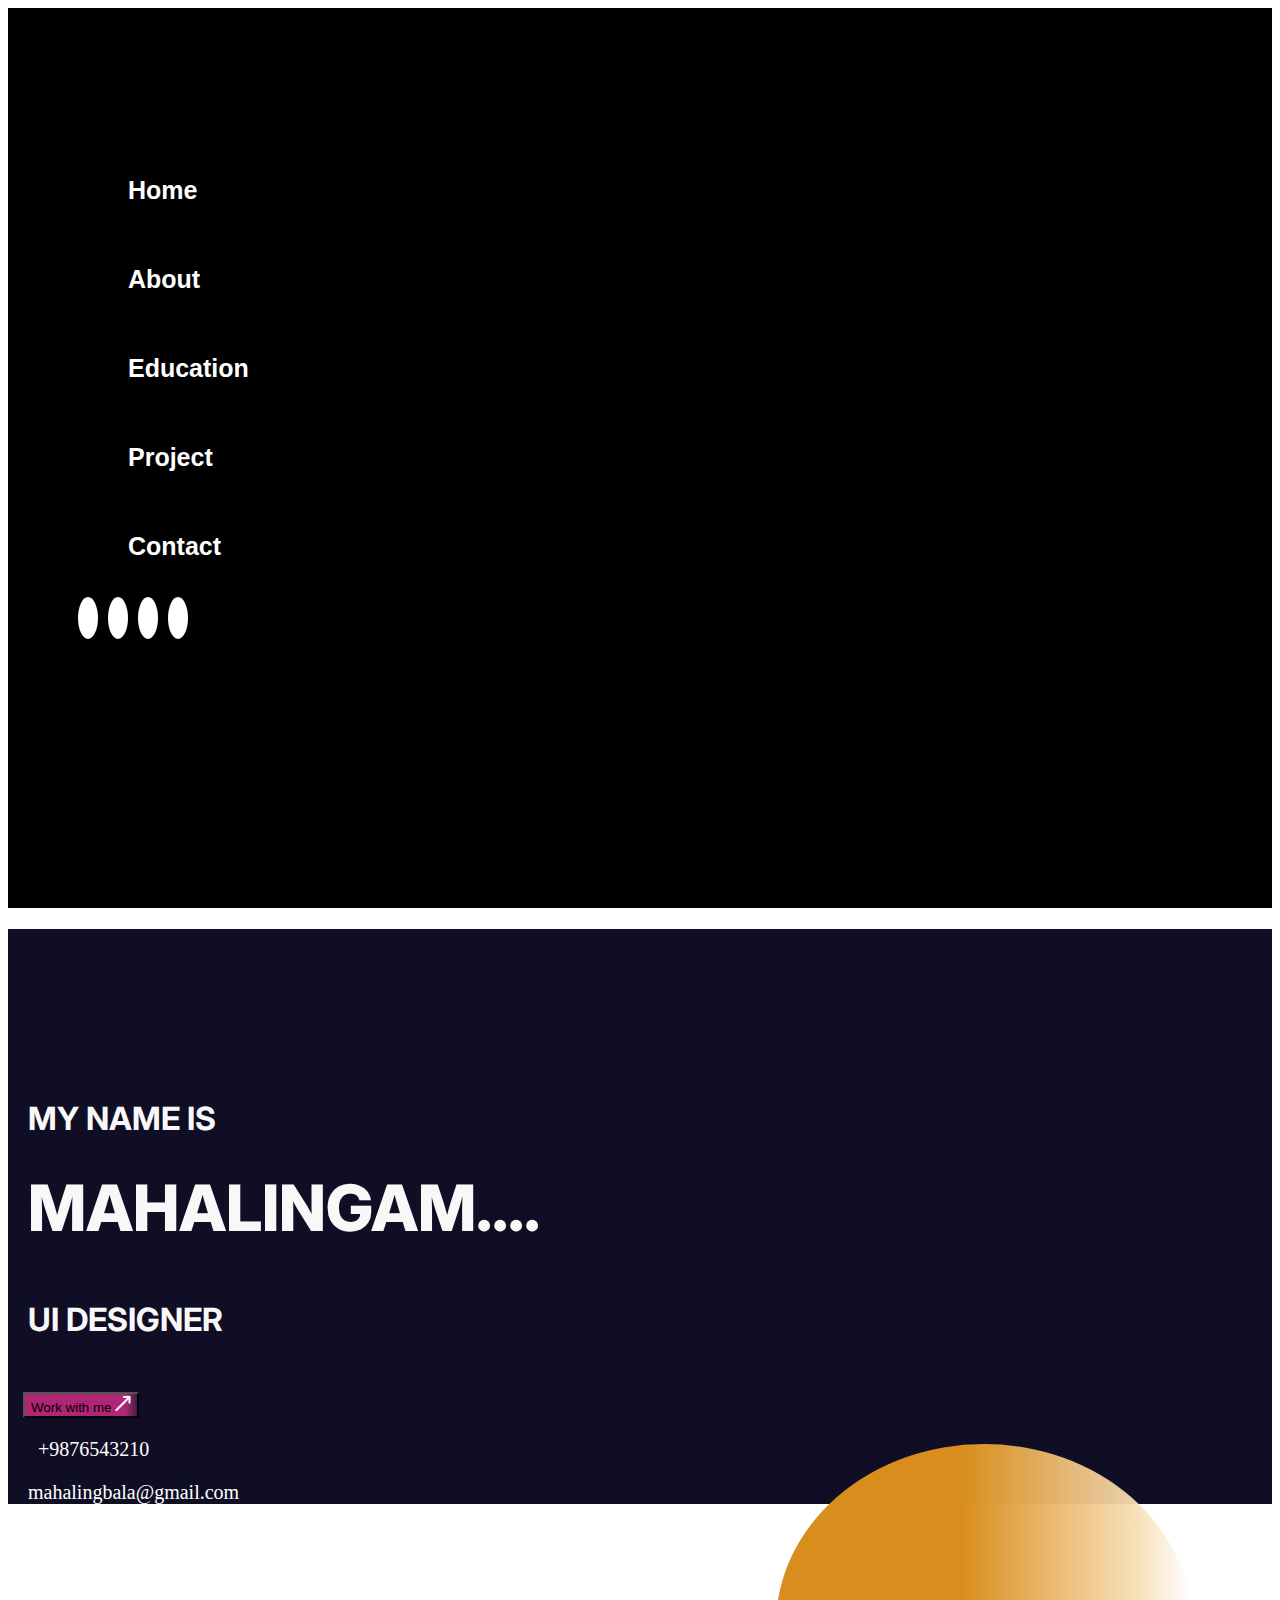
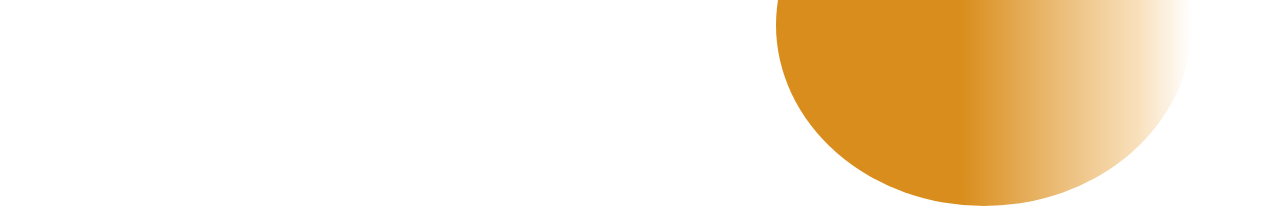
<file: Home/index.html>
<!DOCTYPE html>
<html lang="en">
  <head>
    <meta charset="utf-8" />
    <meta name="viewport" content="width=device-width, initial-scale=1" />
    <link rel="stylesheet" href="styl.css" />
    <link
      href="https://cdn.jsdelivr.net/npm/bootstrap@5.0.2/dist/css/bootstrap.min.css"
      rel="stylesheet"
      integrity="sha384-EVSTQN3/azprG1Anm3QDgpJLIm9Nao0Yz1ztcQTwFspd3yD65VohhpuuCOmLASjC"
      crossorigin="anonymous"
    />
    <link
      rel="stylesheet"
      href="https://cdnjs.cloudflare.com/ajax/libs/font-awesome/6.5.2/css/all.min.css"
      integrity="sha512-SnH5WK+bZxgPHs44uWIX+LLJAJ9/2PkPKZ5QiAj6Ta86w+fsb2TkcmfRyVX3pBnMFcV7oQPJkl9QevSCWr3W6A=="
      crossorigin="anonymous"
      referrerpolicy="no-referrer"
    />
    <title>Home</title>
  </head>
  <body>
    <div class="container-fluid left">
      <div class="row">
        <div class="col-lg-3 getheight">
          <br />
          <ul>
            <li><a href="#">Home</a></li>
            <li><a href="./about.html">About</a></li>
            <li><a href="./edu.html">Education</a></li>
            <li><a href="./project.html">Project</a></li>
            <li><a href="./contact.html">Contact</a></li>
          </ul>
          <div class="social" style="margin-left: 60px">
            <i class="fa-brands fa-twitter icon"></i>
            <i class="fa-brands fa-instagram icon"></i>
            <i class="fa-brands fa-facebook-f icon"></i>
            <i class="fa-brands fa-pinterest icon"></i>
          </div>
        </div>
        <div class="col-lg-9 rights">
          <div class="row">
            <div class="col-lg-12">
              <h1 class="para">
                MY NAME IS <br />
                <span class="highlight">MAHALINGAM....</span> <br />
                UI DESIGNER <br />
              </h1>
              <button class="btn btn-primary">
                Work with me <span><img src="Vector.png" alt="" /></span>
              </button>
            </div>
          </div>
          <div class="row contact mt-5">
            <div class="col-lg-3">
              <p class="mob">
                <span><i class="fa-duotone fa-solid fa-mobile"></i>&nbsp;&nbsp;</span>+9876543210
              </p>
            </div>
            <div class="col-lg-3">
              <p class="ema">
                <span><i class="fa-regular fa-envelope"></i>&nbsp;&nbsp;</span
                >mahalingbala@gmail.com
              </p>
            </div>

            <div class="col-lg-6" style="margin-top: -80px">
              <img class="ecl" src="Ellipse 2.svg" alt="" />
            </div>
          </div>
        </div>
      </div>
    </div>

    <script
      src="https://cdn.jsdelivr.net/npm/bootstrap@5.0.2/dist/js/bootstrap.bundle.min.js"
      integrity="sha384-MrcW6ZMFYlzcLA8Nl+NtUVF0sA7MsXsP1UyJoMp4YLEuNSfAP+JcXn/tWtIaxVXM"
      crossorigin="anonymous"
    ></script>
  </body>
</html>
</file>
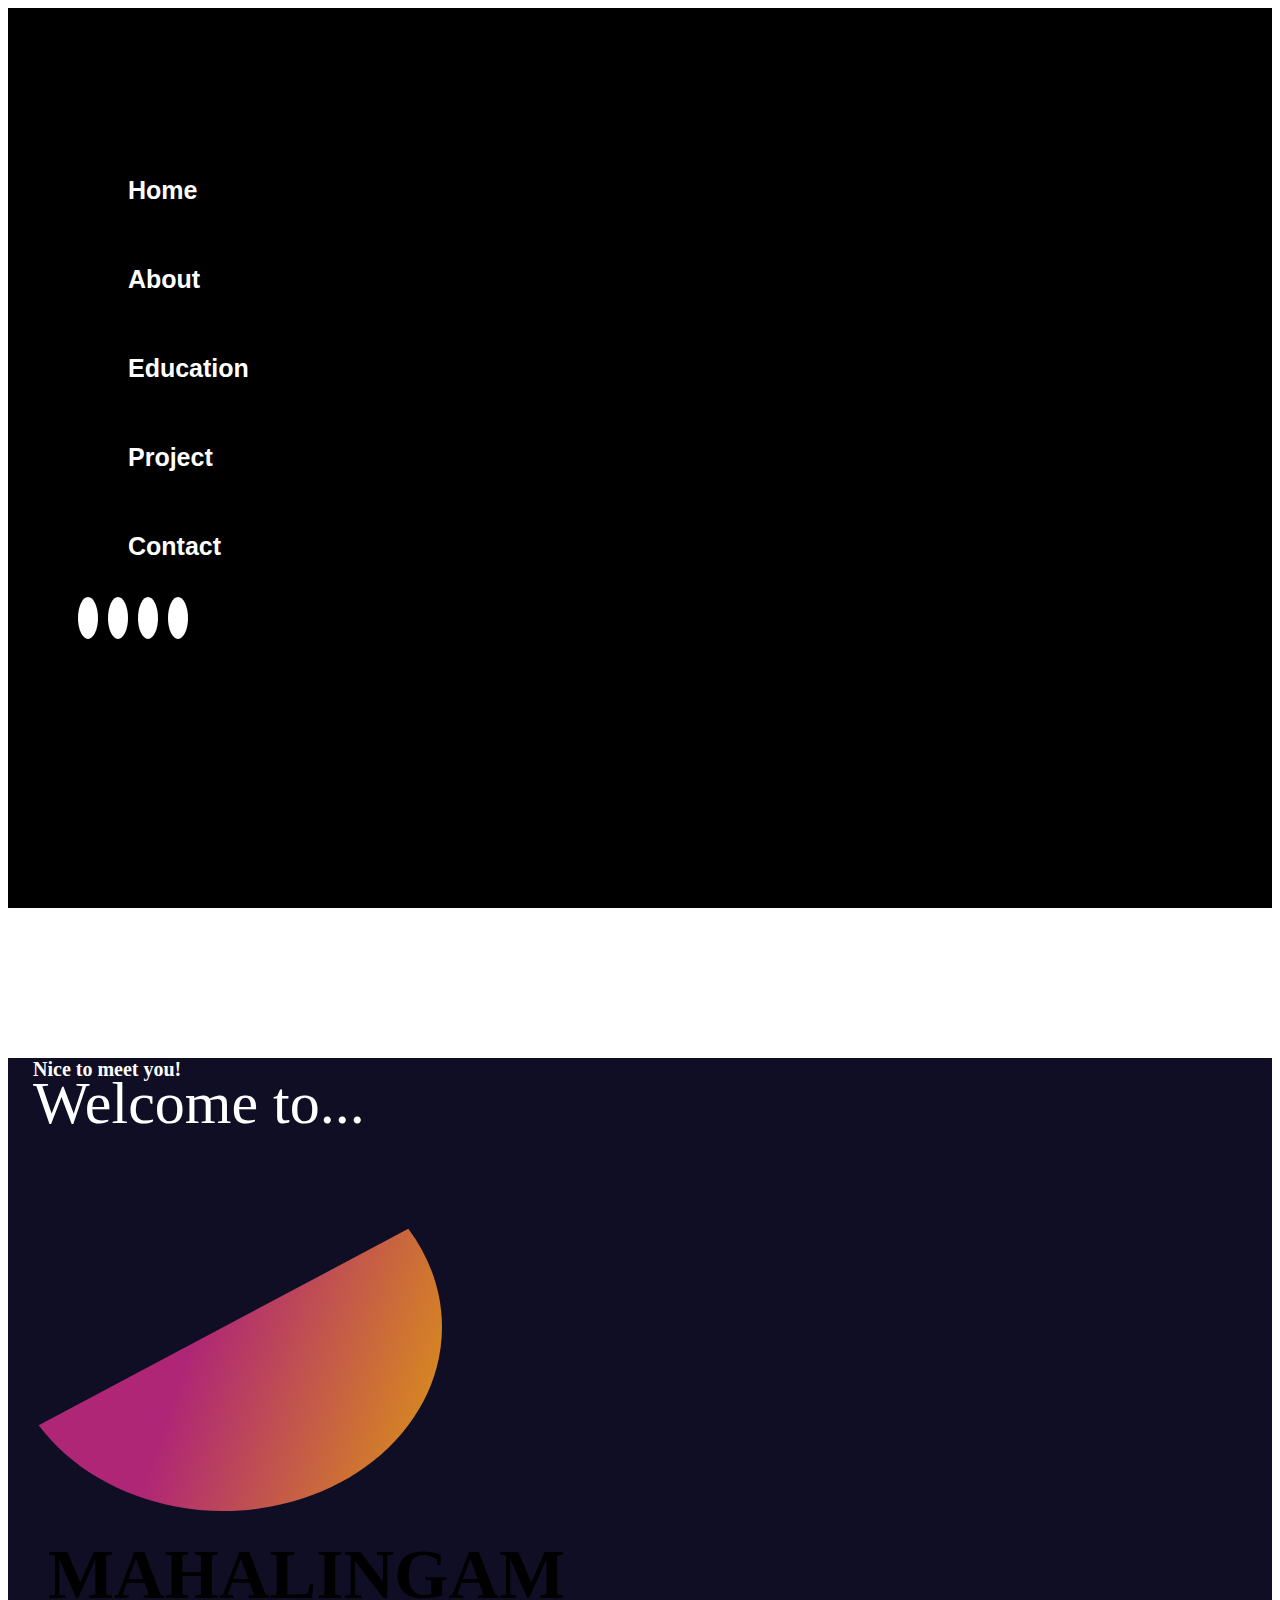
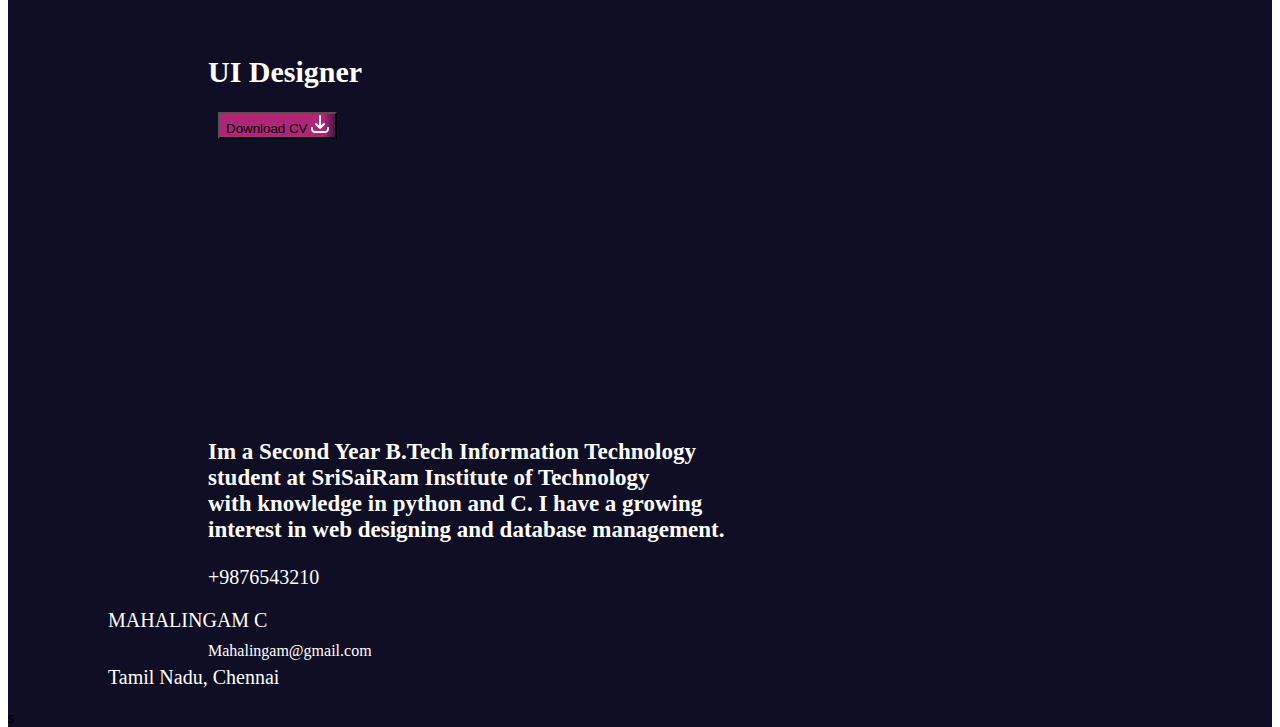
<file: About/about.html>
<!DOCTYPE html>
<html lang="en">
  <head>
    <meta charset="utf-8" />
    <meta name="viewport" content="width=device-width, initial-scale=1" />
    <title>About</title>
    <link rel="stylesheet" href="/About/about.css" />
    <link
      href="https://cdn.jsdelivr.net/npm/bootstrap@5.0.2/dist/css/bootstrap.min.css"
      rel="stylesheet"
      integrity="sha384-EVSTQN3/azprG1Anm3QDgpJLIm9Nao0Yz1ztcQTwFspd3yD65VohhpuuCOmLASjC"
      crossorigin="anonymous"
    />
    <link
      rel="stylesheet"
      href="https://cdnjs.cloudflare.com/ajax/libs/font-awesome/6.5.2/css/all.min.css"
      integrity="sha512-SnH5WK+bZxgPHs44uWIX+LLJAJ9/2PkPKZ5QiAj6Ta86w+fsb2TkcmfRyVX3pBnMFcV7oQPJkl9QevSCWr3W6A=="
      crossorigin="anonymous"
      referrerpolicy="no-referrer"
    />
  </head>
  <body>
    <div class="container-fluid left">
      <div class="row">
        <div class="col-lg-3 getheight">
          <br />
          <ul>
            <li><a href="#">Home</a></li>
            <li><a href="#">About</a></li>
            <li><a href="#">Education</a></li>
            <li><a href="#">Project</a></li>
            <li><a href="#">Contact</a></li>
          </ul>
          <div class="social" style="margin-left: 60px">
            <i class="fa-brands fa-twitter icon"></i>
            <i class="fa-brands fa-instagram icon"></i>
            <i class="fa-brands fa-facebook-f icon"></i>
            <i class="fa-brands fa-pinterest icon"></i>
          </div>
        </div>
        <div class="col-lg-9 rights">
          <div class="row">
            <div class="col-lg-4">
              <p class="small">Nice to meet you!</p>
              <br />
              <p class="big">Welcome to...</p>
              <img class="elli" src="Ellipse 3.svg" alt="" />
              <p class="name">MAHALINGAM</p>
              <p class="lower">UI Designer</p>
              <button class="btn btn-primary">
                Download CV <span><img src="Vector.svg" alt="" /></span>
              </button>
            </div>
            <div class="col-lg-8">
              <p class="para">
                Im a Second Year B.Tech Information Technology <br />
                student at SriSaiRam Institute of Technology <br />
                with knowledge in python and C. I have a growing <br />
                interest in web designing and database management.
              </p>
              <div class="row contact mt-5">
                <div class="col-lg-6">
                  <p class="num">
                    <span><i class="fa-sharp fa-regular fa-mobile"></i></span>+9876543210
                  </p>
                </div>
                <div class="col-lg-6">
                  <p class="user">
                    <span><i class="fa-regular fa-user"></i></i></span
                    >MAHALINGAM C
                  </p>
                </div>
              </div>
              <div class="row contact mt-5">
                <div class="col-lg-6">
                  <p class="mail">
                    <span><i class="fa-regular fa-envelope"></i></span>Mahalingam@gmail.com
                  </p>
                </div>
                <div class="col-lg-6">
                  <p class="loc">
                    <span><i class="fa-regular fa-user"></i></i></span>Tamil Nadu, Chennai
                  </p>
                </div>
              </div>
            </div>
          </div>s
        </div>
      </div>
    </div>
    <script
      src="https://cdn.jsdelivr.net/npm/bootstrap@5.3.3/dist/js/bootstrap.bundle.min.js"
      integrity="sha384-YvpcrYf0tY3lHB60NNkmXc5s9fDVZLESaAA55NDzOxhy9GkcIdslK1eN7N6jIeHz"
      crossorigin="anonymous"
    ></script>
  </body>
</html>
</file>
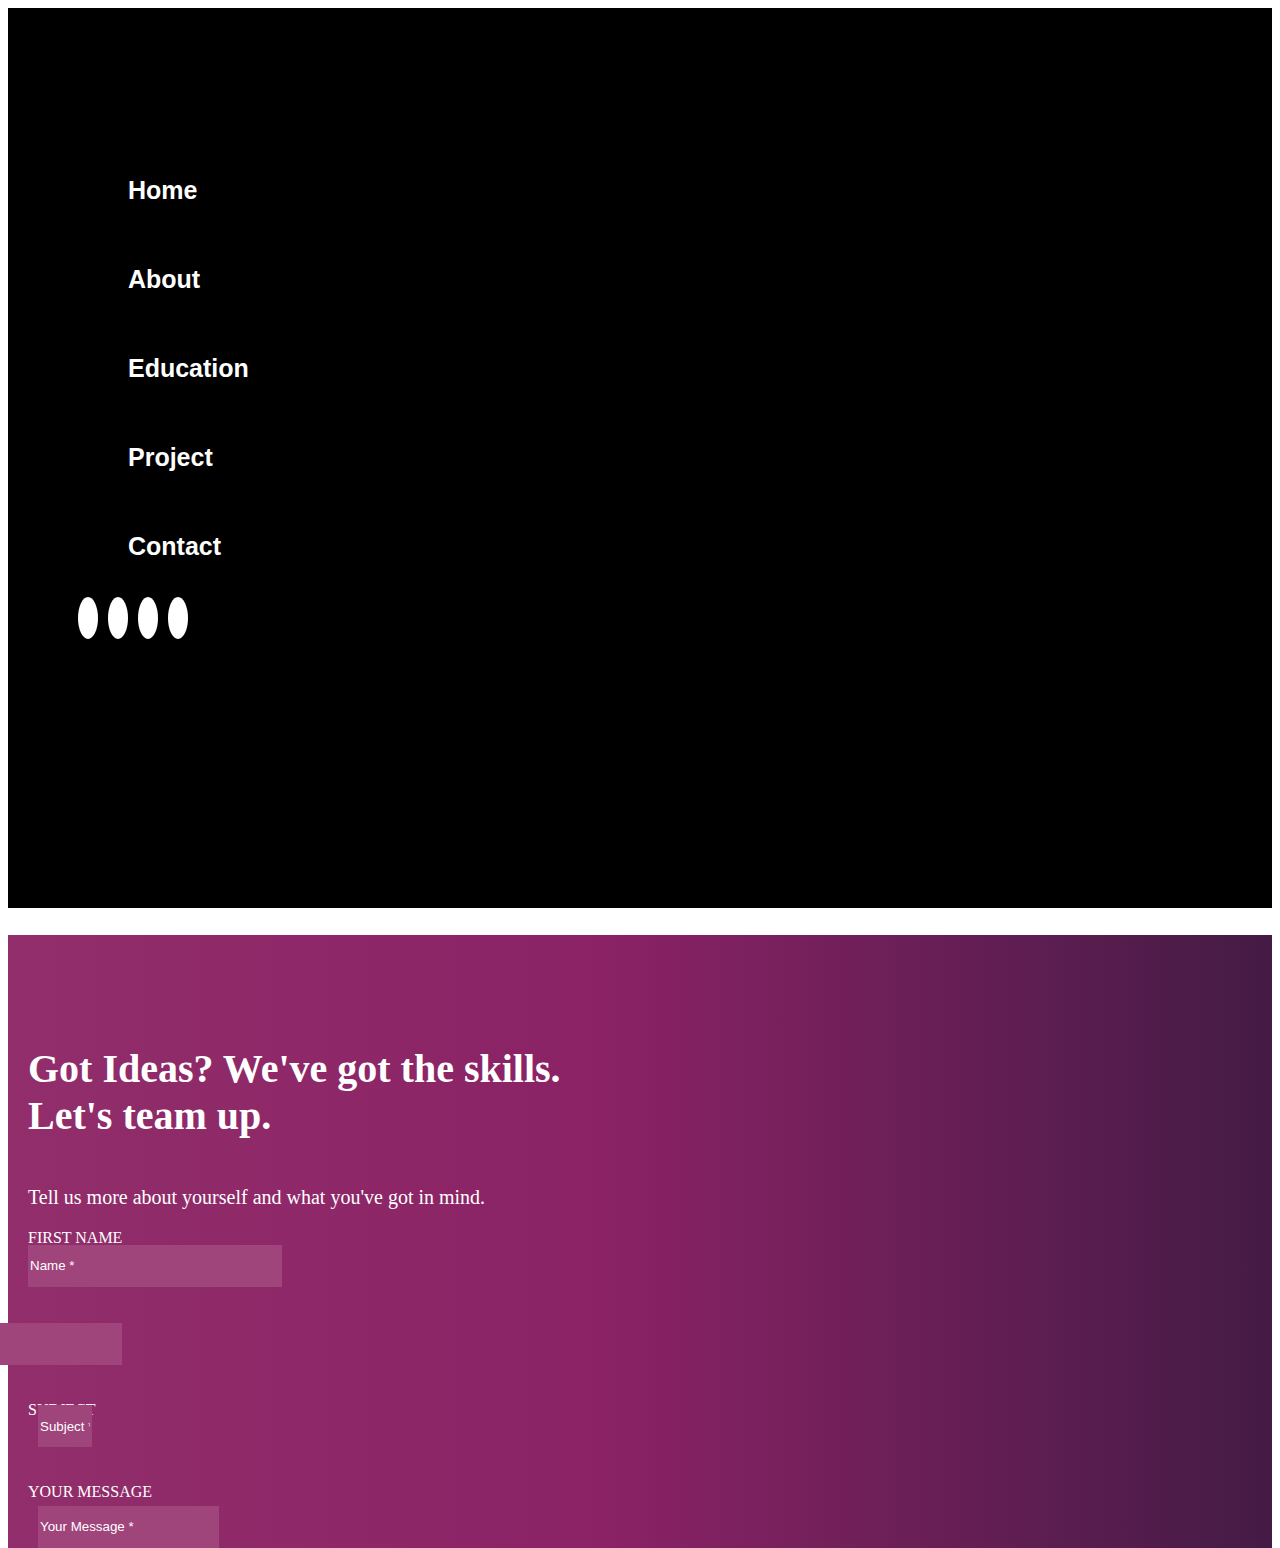
<file: Contact/contact.html>
<!DOCTYPE html>
<html lang="en">
  <head>
    <meta charset="utf-8" />
    <meta name="viewport" content="width=device-width, initial-scale=1" />
    <title>About</title>
    <link rel="stylesheet" href="contact.css" />
    <link
      href="https://cdn.jsdelivr.net/npm/bootstrap@5.0.2/dist/css/bootstrap.min.css"
      rel="stylesheet"
      integrity="sha384-EVSTQN3/azprG1Anm3QDgpJLIm9Nao0Yz1ztcQTwFspd3yD65VohhpuuCOmLASjC"
      crossorigin="anonymous"
    />
    <link
      rel="stylesheet"
      href="https://cdnjs.cloudflare.com/ajax/libs/font-awesome/6.5.2/css/all.min.css"
      integrity="sha512-SnH5WK+bZxgPHs44uWIX+LLJAJ9/2PkPKZ5QiAj6Ta86w+fsb2TkcmfRyVX3pBnMFcV7oQPJkl9QevSCWr3W6A=="
      crossorigin="anonymous"
      referrerpolicy="no-referrer"
    />
  </head>
  <body>
    <div class="container-fulid left">
      <div class="row">
        <div class="col-lg-3 getheight">
          <br />
          <ul>
            <li><a href="#">Home</a></li>
            <li><a href="#">About</a></li>
            <li><a href="#">Education</a></li>
            <li><a href="#">Project</a></li>
            <li><a href="#">Contact</a></li>
          </ul>
          <div class="social" style="margin-left: 60px">
            <i class="fa-brands fa-twitter icon"></i>
            <i class="fa-brands fa-instagram icon"></i>
            <i class="fa-brands fa-facebook-f icon"></i>
            <i class="fa-brands fa-pinterest icon"></i>
          </div>
        </div>
        <div class="col-lg-9 rights">
          <div class="row">
            <h1 class="he">
              Got Ideas? We've got the skills. <br />
              Let's team up.
            </h1>
            <p class="e">
              Tell us more about yourself and what you've got in mind.
            </p>
            <div class="col-lg-6">
              <p class="fn">First Name</p>
              <br />
              <input type="text" class="name" placeholder="Name *" />
            </div>
            <div class="col-lg-5">
              <p class="emi">Your Email</p>
              <br />
              <input type="text" class="email" placeholder="Email *" />
            </div>
            <p class="subj">Subject</p>
            <br />
            <input type="text" class="Sub" placeholder="Subject *" />
            <p class="ym">Your Message</p>
            <input type="text" class="msg" placeholder="Your Message *" />
          </div>
        </div>
      </div>
    </div>
    <script
      src="https://cdn.jsdelivr.net/npm/bootstrap@5.3.3/dist/js/bootstrap.bundle.min.js"
      integrity="sha384-YvpcrYf0tY3lHB60NNkmXc5s9fDVZLESaAA55NDzOxhy9GkcIdslK1eN7N6jIeHz"
      crossorigin="anonymous"
    ></script>
  </body>
</html>
</file>
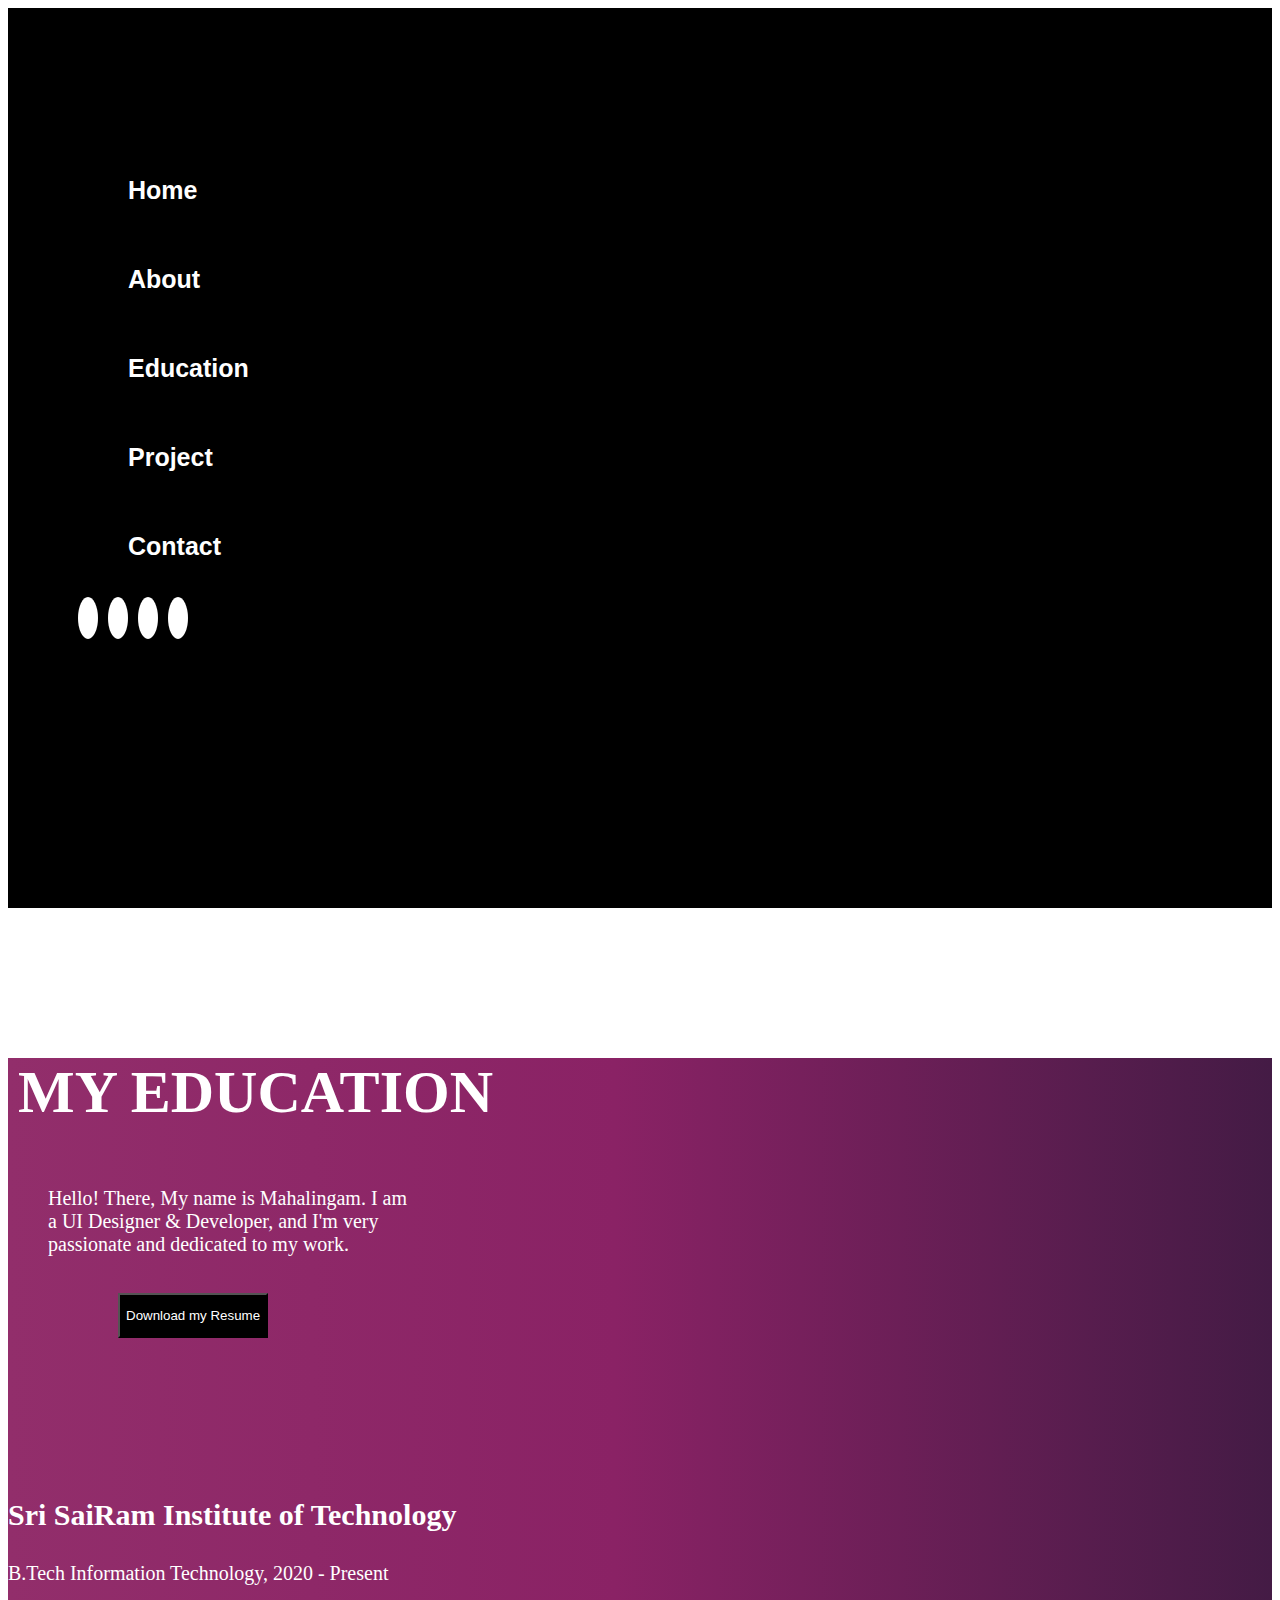
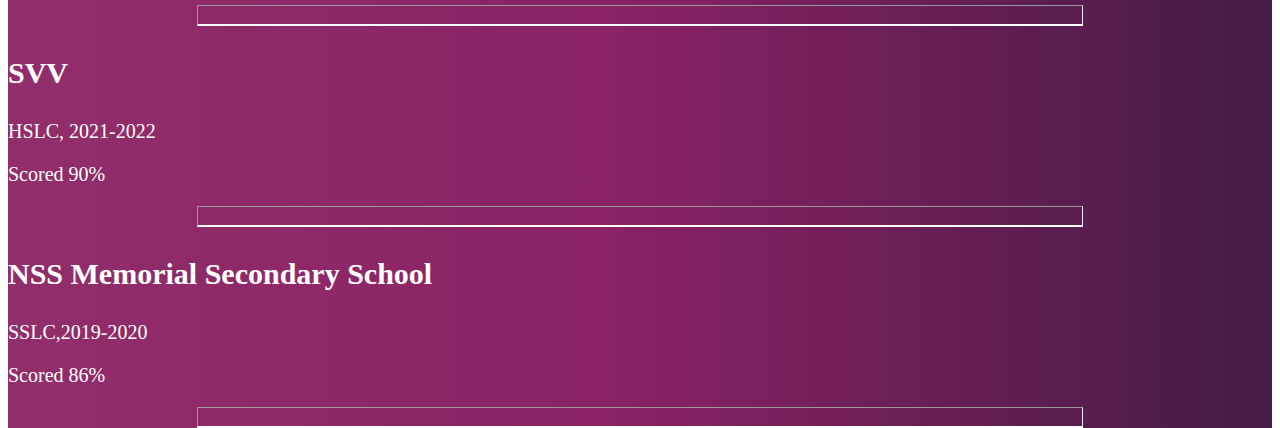
<file: Edu/edu.html>
<!DOCTYPE html>
<html lang="en">
  <head>
    <meta charset="utf-8" />
    <meta name="viewport" content="width=device-width, initial-scale=1" />
    <title>About</title>
    <link rel="stylesheet" href="/Edu/edu.css" />
    <link
      href="https://cdn.jsdelivr.net/npm/bootstrap@5.0.2/dist/css/bootstrap.min.css"
      rel="stylesheet"
      integrity="sha384-EVSTQN3/azprG1Anm3QDgpJLIm9Nao0Yz1ztcQTwFspd3yD65VohhpuuCOmLASjC"
      crossorigin="anonymous"
    />
    <link
      rel="stylesheet"
      href="https://cdnjs.cloudflare.com/ajax/libs/font-awesome/6.5.2/css/all.min.css"
      integrity="sha512-SnH5WK+bZxgPHs44uWIX+LLJAJ9/2PkPKZ5QiAj6Ta86w+fsb2TkcmfRyVX3pBnMFcV7oQPJkl9QevSCWr3W6A=="
      crossorigin="anonymous"
      referrerpolicy="no-referrer"
    />
  </head>
  <body>
    <div class="container-fluid left">
      <div class="row">
        <div class="col-lg-3 getheight">
          <br />
          <ul>
            <li><a href="#">Home</a></li>
            <li><a href="#">About</a></li>
            <li><a href="#">Education</a></li>
            <li><a href="#">Project</a></li>
            <li><a href="#">Contact</a></li>
          </ul>
          <div class="social" style="margin-left: 60px">
            <i class="fa-brands fa-twitter icon"></i>
            <i class="fa-brands fa-instagram icon"></i>
            <i class="fa-brands fa-facebook-f icon"></i>
            <i class="fa-brands fa-pinterest icon"></i>
          </div>
        </div>
        <div class="col-lg-9 rights">
          <div class="row">
            <div class="col-lg-5 res">
              <p class="high2">MY EDUCATION</p>
              <p class="des1">
                Hello! There, My name is Mahalingam. I am <br />
                a UI Designer & Developer, and I'm very <br />
                passionate and dedicated to my work.
              </p>
              <button class="btn">
                Download my Resume
                <span><i class="fa-light fa-download"></i></span>
              </button>
            </div>
            <div class="col-lg-7">
              <p class="coll">Sri SaiRam Institute of Technology</p>
              <p class="cour">B.Tech Information Technology, 2020 - Present</p>
              <hr class="hline" />
              <p class="hs">SVV</p>
              <p class="div">HSLC, 2021-2022</p>
              <p class="scr1">
                <i class="fa-solid fa-arrow-right"></i> Scored 90%
              </p>
              <hr class="hline" />
              <p class="sch">NSS Memorial Secondary School</p>
              <p class="cour2">SSLC,2019-2020</p>
              <p class="scr2">
                <i class="fa-solid fa-arrow-right"></i> Scored 86%
              </p>
              <hr class="hline" />
            </div>
          </div>
        </div>
      </div>
    </div>
    <script
      src="https://cdn.jsdelivr.net/npm/bootstrap@5.3.3/dist/js/bootstrap.bundle.min.js"
      integrity="sha384-YvpcrYf0tY3lHB60NNkmXc5s9fDVZLESaAA55NDzOxhy9GkcIdslK1eN7N6jIeHz"
      crossorigin="anonymous"
    ></script>
  </body>
</html>
</file>
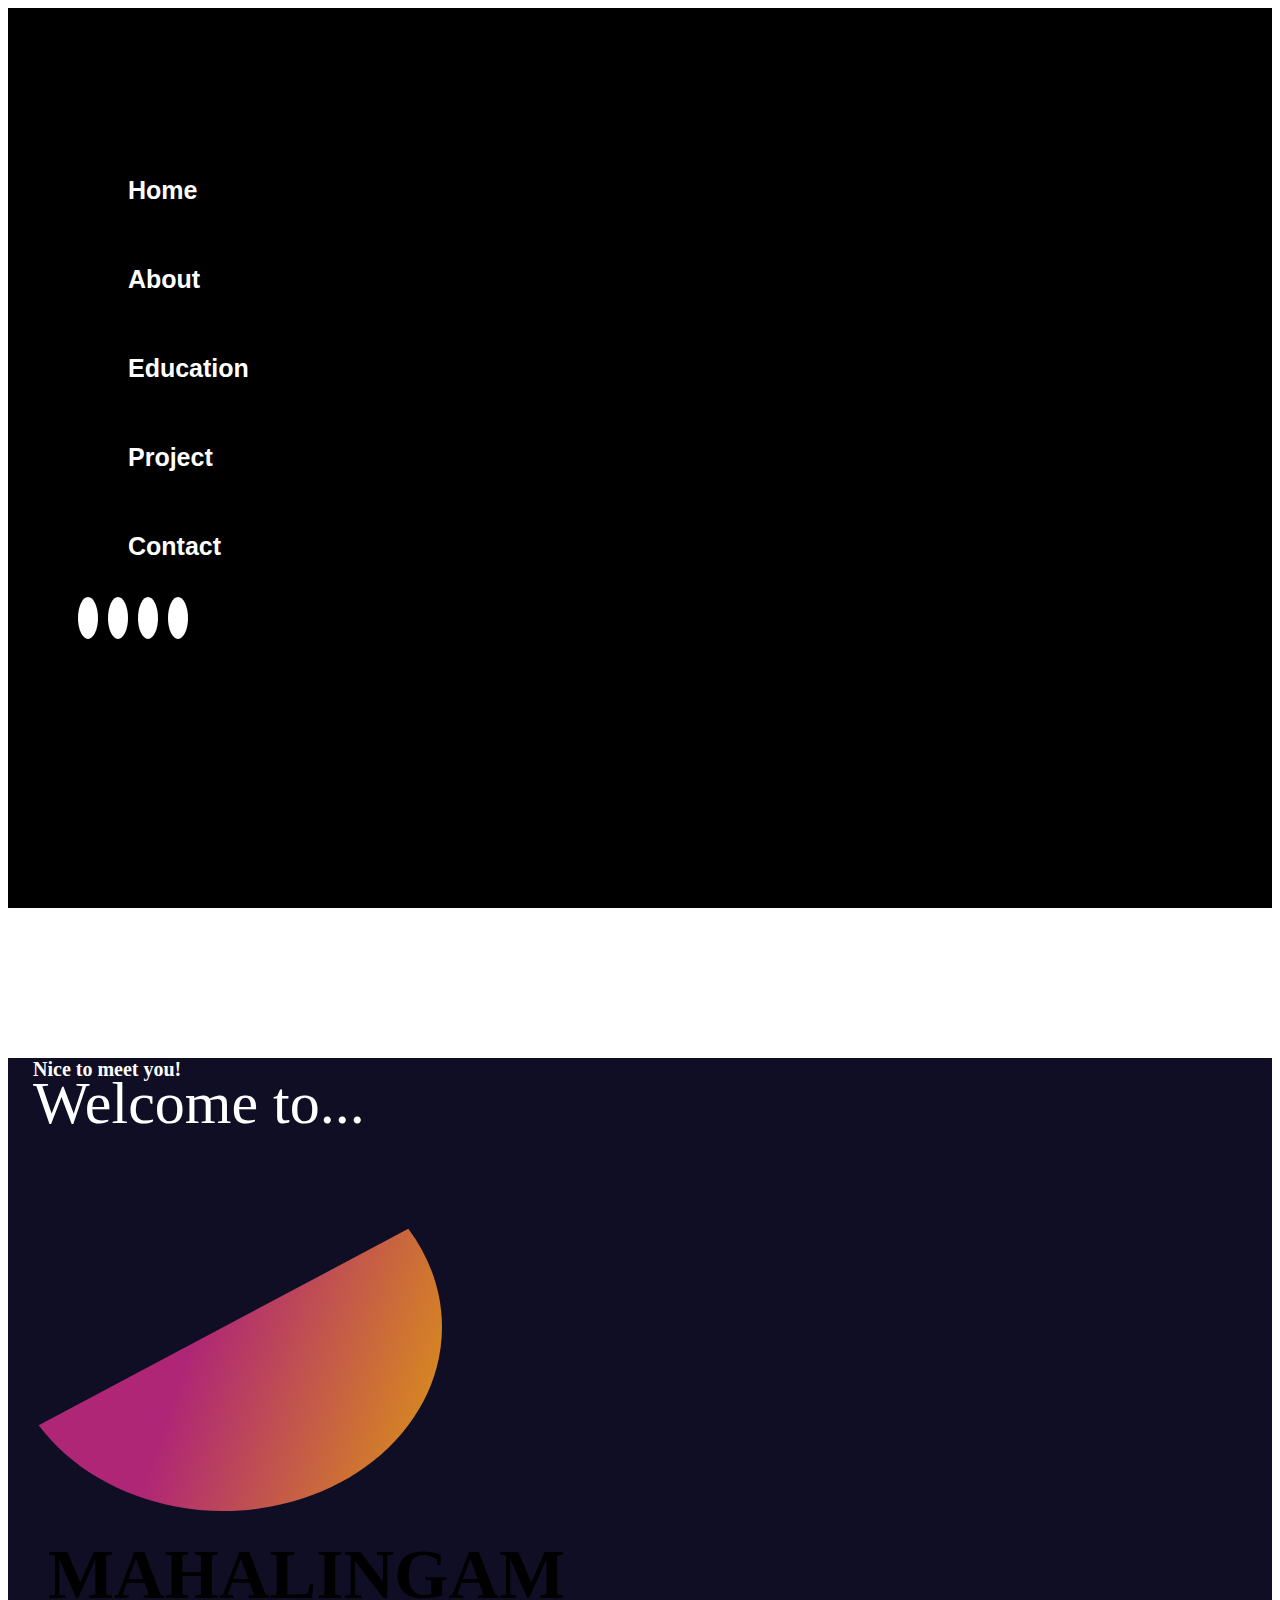
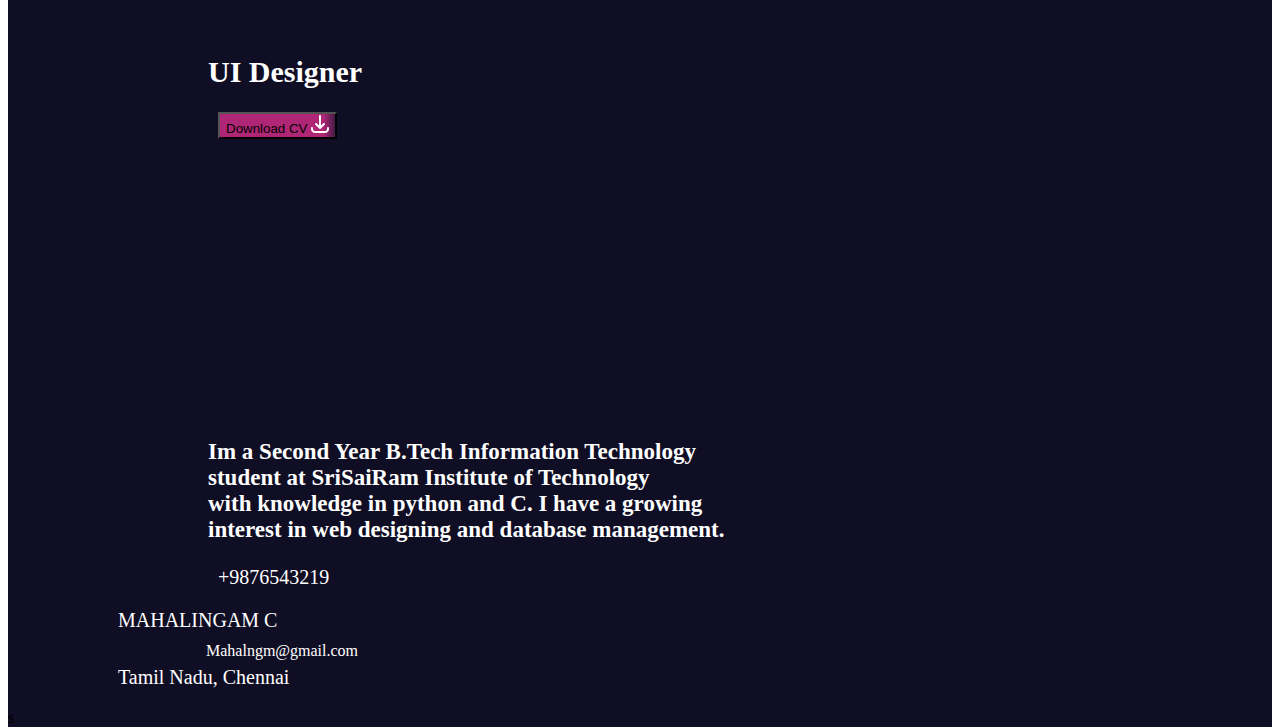
<file: Home/about.html>
<!DOCTYPE html>
<html lang="en">
  <head>
    <meta charset="utf-8" />
    <meta name="viewport" content="width=device-width, initial-scale=1" />
    <title>About</title>
    <link rel="stylesheet" href="about.css" />
    <link
      href="https://cdn.jsdelivr.net/npm/bootstrap@5.0.2/dist/css/bootstrap.min.css"
      rel="stylesheet"
      integrity="sha384-EVSTQN3/azprG1Anm3QDgpJLIm9Nao0Yz1ztcQTwFspd3yD65VohhpuuCOmLASjC"
      crossorigin="anonymous"
    />
    <link
      rel="stylesheet"
      href="https://cdnjs.cloudflare.com/ajax/libs/font-awesome/6.5.2/css/all.min.css"
      integrity="sha512-SnH5WK+bZxgPHs44uWIX+LLJAJ9/2PkPKZ5QiAj6Ta86w+fsb2TkcmfRyVX3pBnMFcV7oQPJkl9QevSCWr3W6A=="
      crossorigin="anonymous"
      referrerpolicy="no-referrer"
    />
  </head>
  <body>
    <div class="container-fluid left">
      <div class="row">
        <div class="col-lg-3 getheight">
          <br />
          <ul>
            <li><a href="./index.html">Home</a></li>
            <li><a href="#">About</a></li>
            <li><a href="./edu.html">Education</a></li>
            <li><a href="./project.html">Project</a></li>
            <li><a href="./contact.html">Contact</a></li>
          </ul>
          <div class="social" style="margin-left: 60px">
            <i class="fa-brands fa-twitter icon"></i>
            <i class="fa-brands fa-instagram icon"></i>
            <i class="fa-brands fa-facebook-f icon"></i>
            <i class="fa-brands fa-pinterest icon"></i>
          </div>
        </div>
        <div class="col-lg-9 rights">
          <div class="row">
            <div class="col-lg-4">
              <p class="small">Nice to meet you!</p>
              <br />
              <p class="big">Welcome to...</p>
              <img class="elli" src="Ellipse 3.svg" alt="" />
              <p class="name">MAHALINGAM</p>
              <p class="lower">UI Designer</p>
              <button class="btn btn-primary">
                Download CV <span><img src="Vector.svg" alt="" /></span>
              </button>
            </div>
            <div class="col-lg-8">
              <p class="para">
                Im a Second Year B.Tech Information Technology <br />
                student at SriSaiRam Institute of Technology <br />
                with knowledge in python and C. I have a growing <br />
                interest in web designing and database management.
              </p>
              <div class="row contact mt-5">
                <div class="col-lg-6">
                  <p class="num">
                    <span><i class="fa-duotone fa-solid fa-mobile"></i>&nbsp;&nbsp;</span>+9876543219
                  </p>
                </div>
                <div class="col-lg-6">
                  <p class="user">
                    <span><i class="fa-regular fa-user"></i>&nbsp;&nbsp;</span
                    >MAHALINGAM C
                  </p>
                </div>
              </div>
              <div class="row contact mt-5">
                <div class="col-lg-6">
                  <p class="mail">
                    <span><i class="fa-regular fa-envelope"></i>&nbsp;&nbsp;</span>Mahalngm@gmail.com
                  </p>
                </div>
                <div class="col-lg-6">
                  <p class="loc">
                    <span><i class="fa-regular fa-user"></i>&nbsp;&nbsp;</span>Tamil Nadu, Chennai
                  </p>
                </div>
              </div>
            </div>
          </div>s
        </div>
      </div>
    </div>
    <script
      src="https://cdn.jsdelivr.net/npm/bootstrap@5.3.3/dist/js/bootstrap.bundle.min.js"
      integrity="sha384-YvpcrYf0tY3lHB60NNkmXc5s9fDVZLESaAA55NDzOxhy9GkcIdslK1eN7N6jIeHz"
      crossorigin="anonymous"
    ></script>
  </body>
</html>
</file>
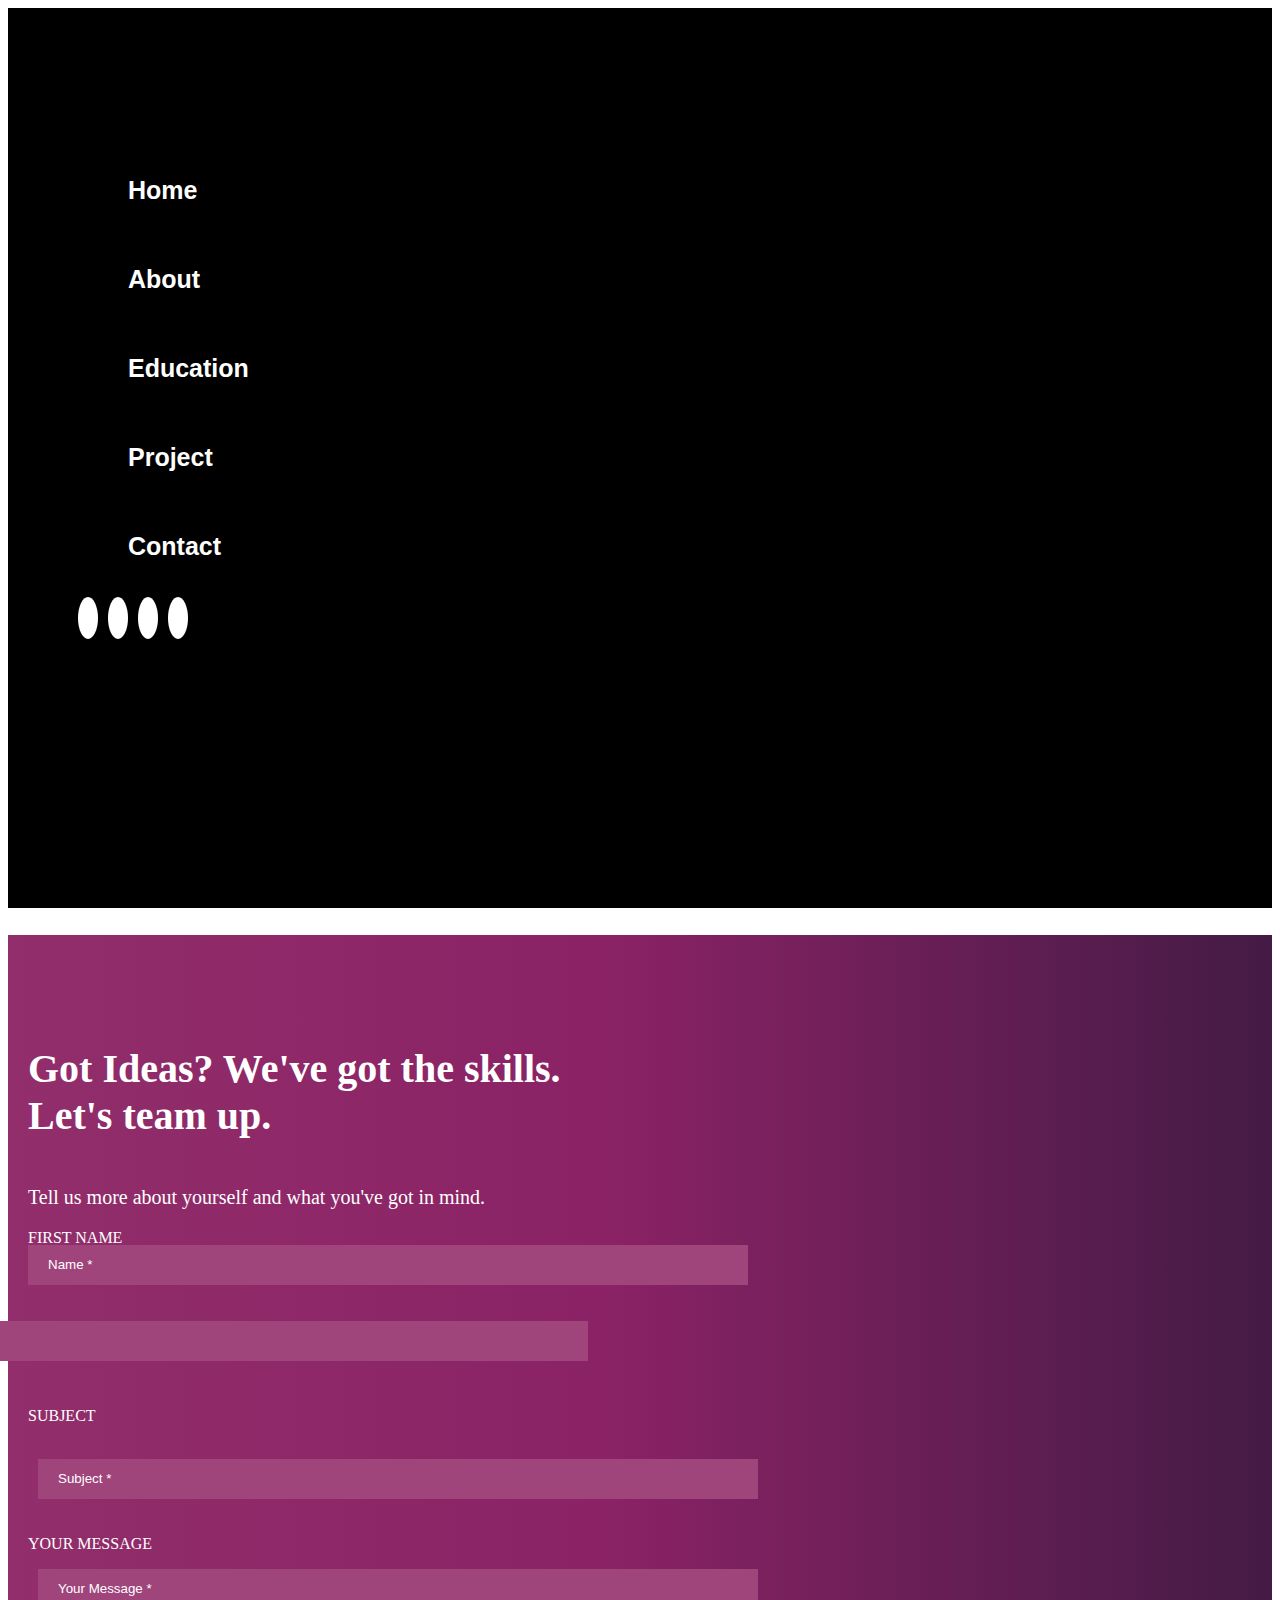
<file: Home/contact.html>
<!DOCTYPE html>
<html lang="en">
  <head>
    <meta charset="utf-8" />
    <meta name="viewport" content="width=device-width, initial-scale=1" />
    <title>Conact</title>
    <link rel="stylesheet" href="contact.css" />
    <link
      href="https://cdn.jsdelivr.net/npm/bootstrap@5.0.2/dist/css/bootstrap.min.css"
      rel="stylesheet"
      integrity="sha384-EVSTQN3/azprG1Anm3QDgpJLIm9Nao0Yz1ztcQTwFspd3yD65VohhpuuCOmLASjC"
      crossorigin="anonymous"
    />
    <link
      rel="stylesheet"
      href="https://cdnjs.cloudflare.com/ajax/libs/font-awesome/6.5.2/css/all.min.css"
      integrity="sha512-SnH5WK+bZxgPHs44uWIX+LLJAJ9/2PkPKZ5QiAj6Ta86w+fsb2TkcmfRyVX3pBnMFcV7oQPJkl9QevSCWr3W6A=="
      crossorigin="anonymous"
      referrerpolicy="no-referrer"
    />
  </head>
  <body>
    <div class="container-fulid left">
      <div class="row">
        <div class="col-lg-3 getheight">
          <br />
          <ul>
            <li><a href="./index.html">Home</a></li>
            <li><a href="./about.html">About</a></li>
            <li><a href="./edu.html">Education</a></li>
            <li><a href="./project.html">Project</a></li>
            <li><a href="#">Contact</a></li>
          </ul>
          <div class="social" style="margin-left: 60px">
            <i class="fa-brands fa-twitter icon"></i>
            <i class="fa-brands fa-instagram icon"></i>
            <i class="fa-brands fa-facebook-f icon"></i>
            <i class="fa-brands fa-pinterest icon"></i>
          </div>
        </div>
        <div class="col-lg-9 rights">
          <div class="row">
            <h1 class="he">
              Got Ideas? We've got the skills. <br />
              Let's team up.
            </h1>
            <p class="e">
              Tell us more about yourself and what you've got in mind.
            </p>
            <div class="col-lg-6">
              <p class="fn">First Name</p>
              <br />
              <input type="text" class="name" placeholder="Name *" />
            </div>
            <div class="col-lg-5">
              <p class="emi">Your Email</p>
              <br />
              <input type="text" class="email" placeholder="Email *" />
            </div>
            <p class="subj">Subject</p>
            <br />
            <input type="text" class="Sub" placeholder="Subject *" />
            <p class="ym">Your Message</p>
            <input type="text" style="margin-left: 30px;"  class="msg" placeholder="Your Message *" />
          </div>
        </div>
      </div>
    </div>
    <script
      src="https://cdn.jsdelivr.net/npm/bootstrap@5.3.3/dist/js/bootstrap.bundle.min.js"
      integrity="sha384-YvpcrYf0tY3lHB60NNkmXc5s9fDVZLESaAA55NDzOxhy9GkcIdslK1eN7N6jIeHz"
      crossorigin="anonymous"
    ></script>
  </body>
</html>
</file>
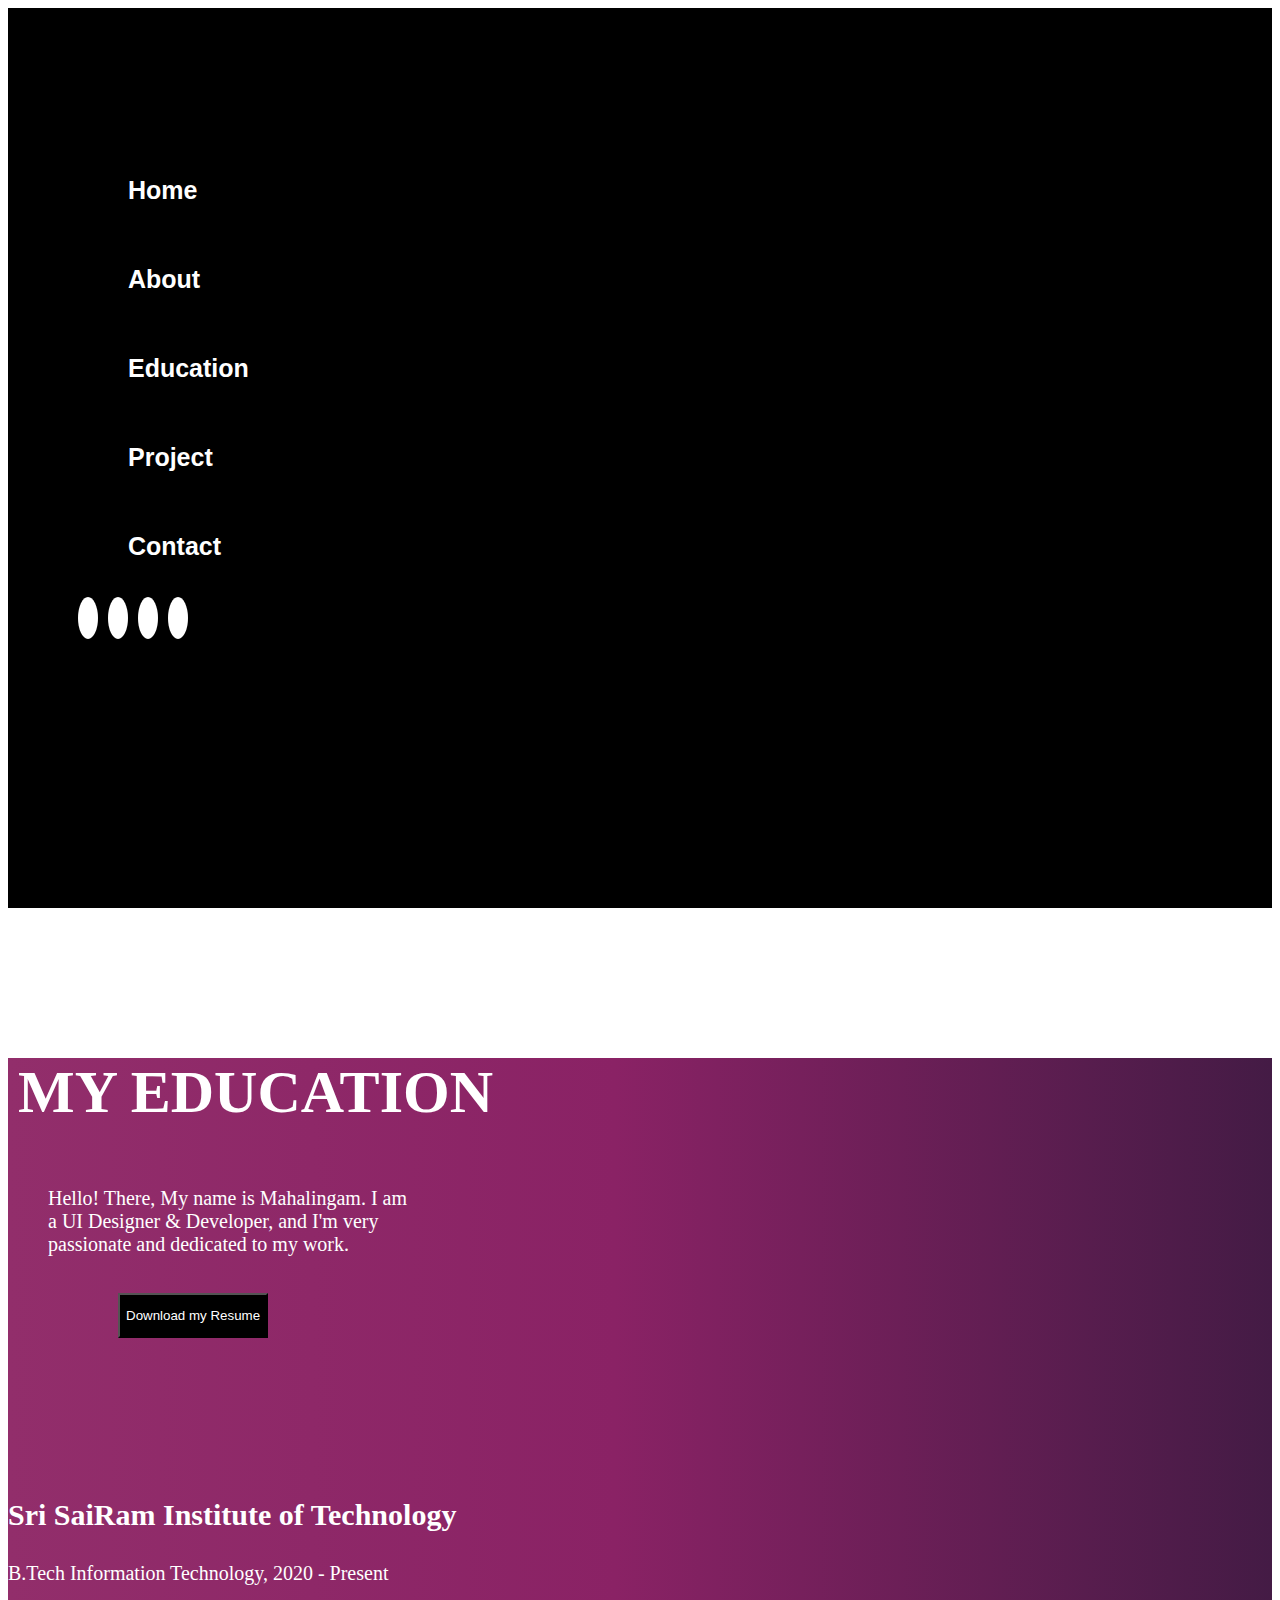
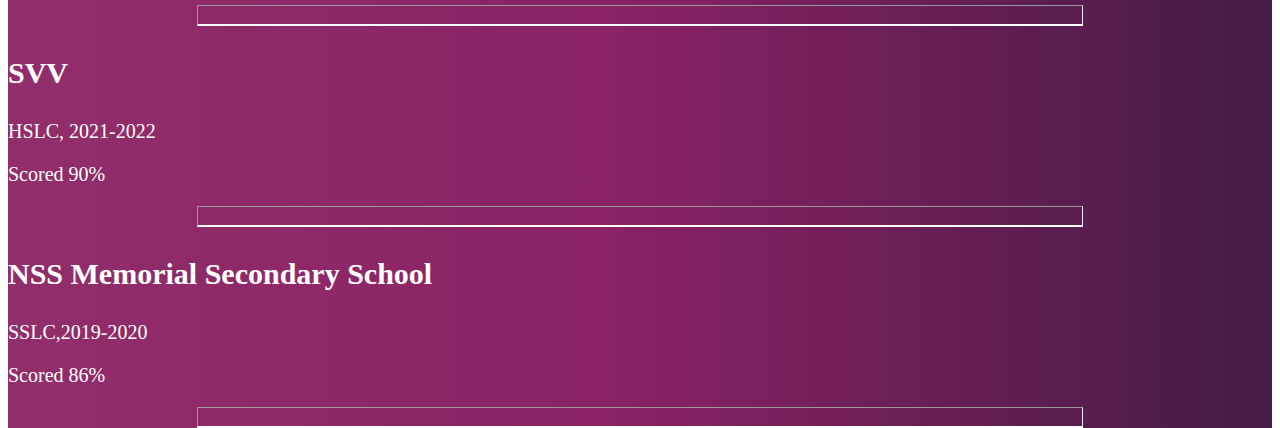
<file: Home/edu.html>
<!DOCTYPE html>
<html lang="en">
  <head>
    <meta charset="utf-8" />
    <meta name="viewport" content="width=device-width, initial-scale=1" />
    <title>Education</title>
    <link rel="stylesheet" href="edu.css" />
    <link
      href="https://cdn.jsdelivr.net/npm/bootstrap@5.0.2/dist/css/bootstrap.min.css"
      rel="stylesheet"
      integrity="sha384-EVSTQN3/azprG1Anm3QDgpJLIm9Nao0Yz1ztcQTwFspd3yD65VohhpuuCOmLASjC"
      crossorigin="anonymous"
    />
    <link
      rel="stylesheet"
      href="https://cdnjs.cloudflare.com/ajax/libs/font-awesome/6.5.2/css/all.min.css"
      integrity="sha512-SnH5WK+bZxgPHs44uWIX+LLJAJ9/2PkPKZ5QiAj6Ta86w+fsb2TkcmfRyVX3pBnMFcV7oQPJkl9QevSCWr3W6A=="
      crossorigin="anonymous"
      referrerpolicy="no-referrer"
    />
  </head>
  <body>
    <div class="container-fluid left">
      <div class="row">
        <div class="col-lg-3 getheight">
          <br />
          <ul>
            <li><a href="./index.html">Home</a></li>
            <li><a href="./about.html">About</a></li>
            <li><a href="#">Education</a></li>
            <li><a href="./project.html">Project</a></li>
            <li><a href="./contact.html">Contact</a></li>
          </ul>
          <div class="social" style="margin-left: 60px">
            <i class="fa-brands fa-twitter icon"></i>
            <i class="fa-brands fa-instagram icon"></i>
            <i class="fa-brands fa-facebook-f icon"></i>
            <i class="fa-brands fa-pinterest icon"></i>
          </div>
        </div>
        <div class="col-lg-9 rights">
          <div class="row">
            <div class="col-lg-5 res">
              <p class="high2">MY EDUCATION</p>
              <p class="des1">
                Hello! There, My name is Mahalingam. I am <br />
                a UI Designer & Developer, and I'm very <br />
                passionate and dedicated to my work.
              </p>
              <button class="btn">
                Download my Resume
                <span><i class="fa-solid fa-download"></i></span>
              </button>
            </div>
            <div class="col-lg-7">
              <p class="coll">Sri SaiRam Institute of Technology</p>
              <p class="cour">B.Tech Information Technology, 2020 - Present</p>
              <hr class="hline" />
              <p class="hs">SVV</p>
              <p class="div">HSLC, 2021-2022</p>
              <p class="scr1">
                <i class="fa-solid fa-arrow-right"></i> Scored 90%
              </p>
              <hr class="hline" />
              <p class="sch">NSS Memorial Secondary School</p>
              <p class="cour2">SSLC,2019-2020</p>
              <p class="scr2">
                <i class="fa-solid fa-arrow-right"></i> Scored 86%
              </p>
              <hr class="hline" />
            </div>
          </div>
        </div>
      </div>
    </div>
    <script
      src="https://cdn.jsdelivr.net/npm/bootstrap@5.3.3/dist/js/bootstrap.bundle.min.js"
      integrity="sha384-YvpcrYf0tY3lHB60NNkmXc5s9fDVZLESaAA55NDzOxhy9GkcIdslK1eN7N6jIeHz"
      crossorigin="anonymous"
    ></script>
  </body>
</html>
</file>
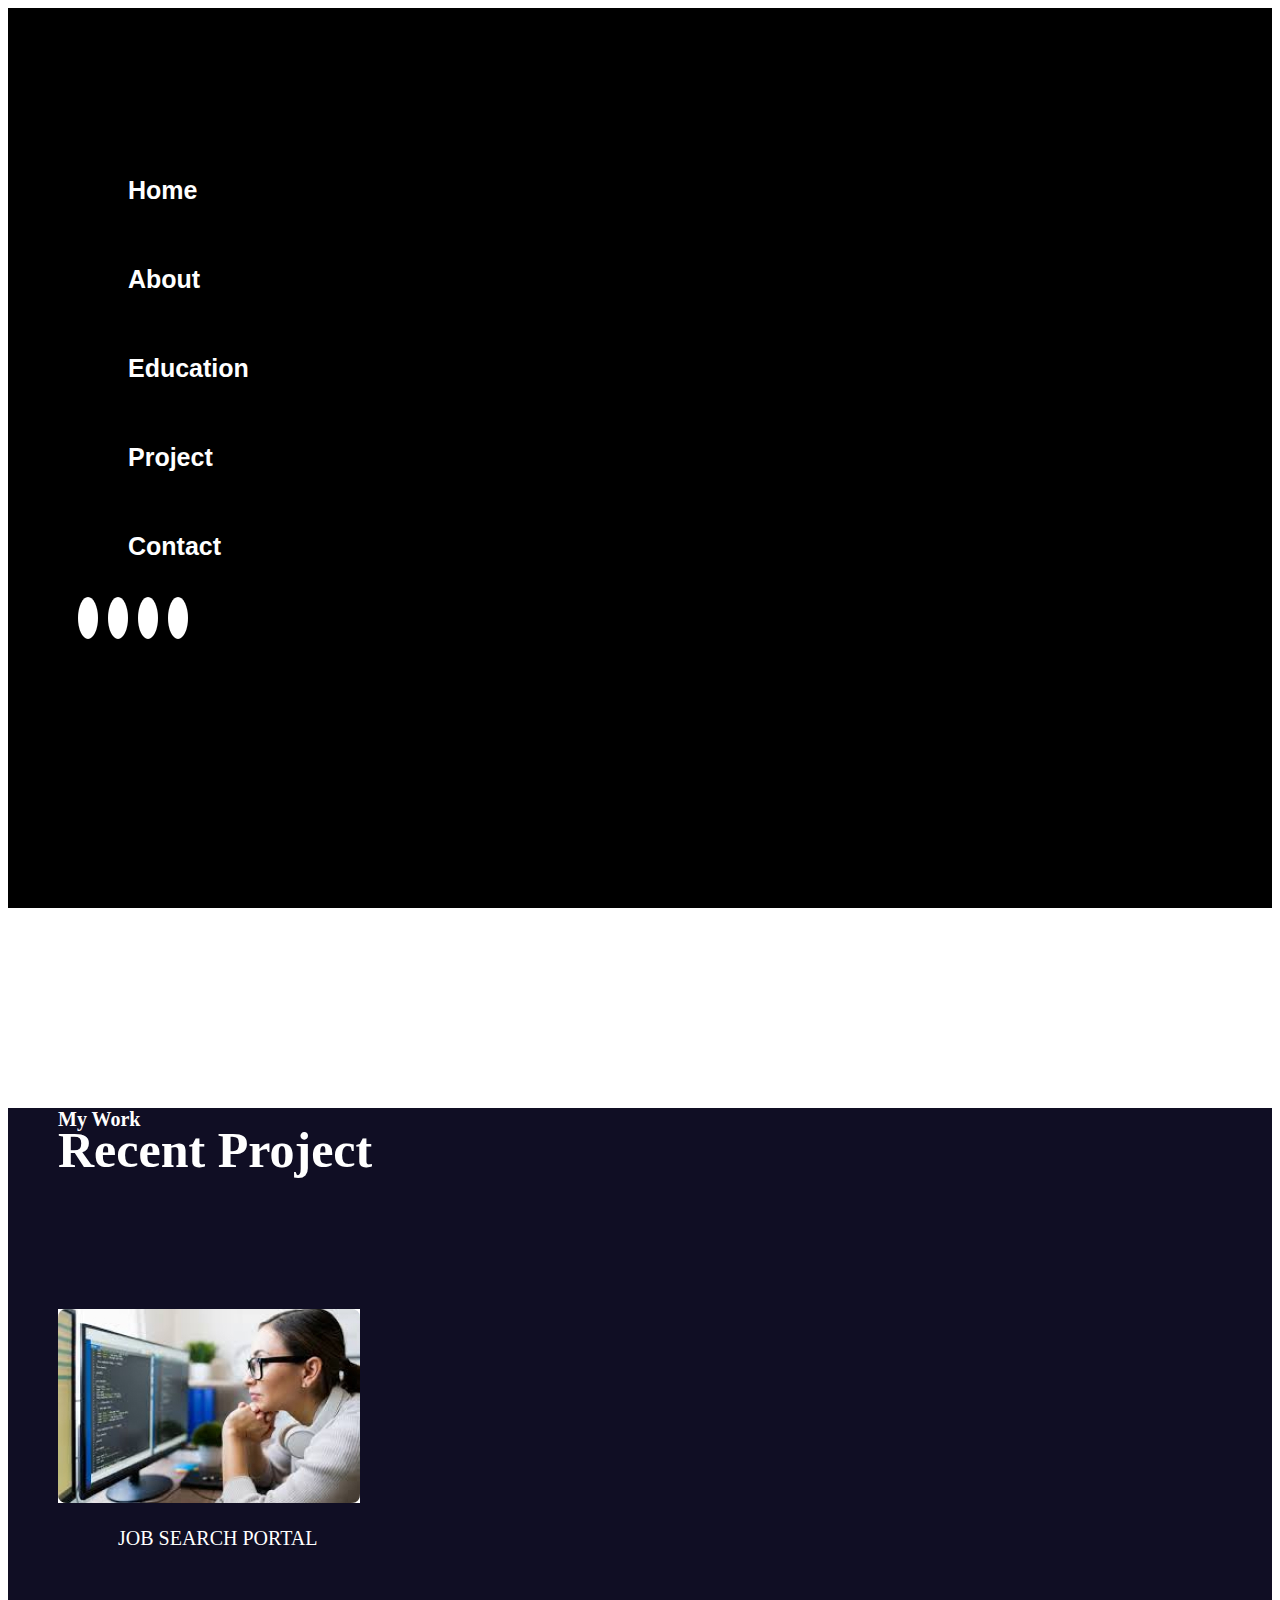
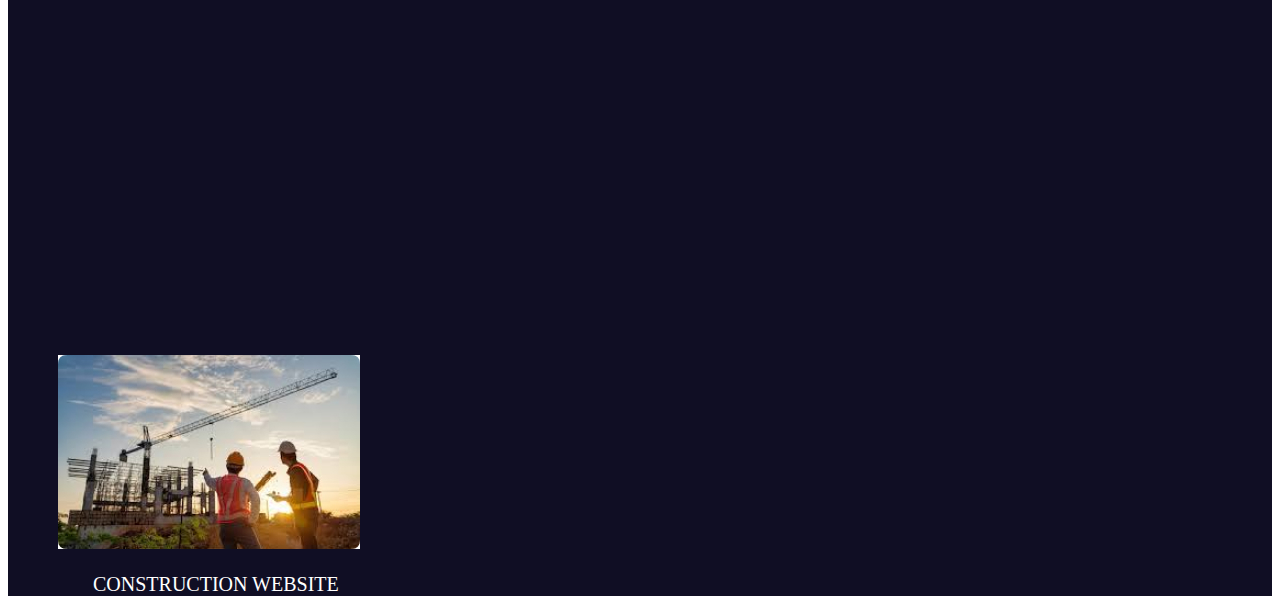
<file: Home/project.html>
<!DOCTYPE html>
<html lang="en">
  <head>
    <meta charset="utf-8" />
    <meta name="viewport" content="width=device-width, initial-scale=1" />
    <title>Project</title>
    <link rel="stylesheet" href="Project.css" />
    <link
      href="https://cdn.jsdelivr.net/npm/bootstrap@5.0.2/dist/css/bootstrap.min.css"
      rel="stylesheet"
      integrity="sha384-EVSTQN3/azprG1Anm3QDgpJLIm9Nao0Yz1ztcQTwFspd3yD65VohhpuuCOmLASjC"
      crossorigin="anonymous"
    />
    <link
      rel="stylesheet"
      href="https://cdnjs.cloudflare.com/ajax/libs/font-awesome/6.5.2/css/all.min.css"
      integrity="sha512-SnH5WK+bZxgPHs44uWIX+LLJAJ9/2PkPKZ5QiAj6Ta86w+fsb2TkcmfRyVX3pBnMFcV7oQPJkl9QevSCWr3W6A=="
      crossorigin="anonymous"
      referrerpolicy="no-referrer"
    />
  </head>
  <body>
    <div class="container-fluid left">
      <div class="row">
        <div class="col-lg-3 getheight">
          <br />
          <ul>
            <li><a href="./index.html">Home</a></li>
            <li><a href="./about.html">About</a></li>
            <li><a href="./about.html">Education</a></li>
            <li><a href="#">Project</a></li>
            <li><a href="./contact.html">Contact</a></li>
          </ul>
          <div class="social" style="margin-left: 60px">
            <i class="fa-brands fa-twitter icon"></i>
            <i class="fa-brands fa-instagram icon"></i>
            <i class="fa-brands fa-facebook-f icon"></i>
            <i class="fa-brands fa-pinterest icon"></i>
          </div>
        </div>
        <div class="col-lg-9 rights">
          <div class="row geth">
            <div class="col-lg-6">
              <p class="a1">My Work <br /></p>
              <p class="a2">Recent Project <br /></p>
              <img src="Rectangle 2.jpg" class="f1" alt="" />
              <p class="a4">JOB SEARCH PORTAL</p>
            </div>
            <div class="col-lg-6 er">
              <img src="Rectangle 3.jpg" class="f2" alt="" />
              <p class="a3">CONSTRUCTION WEBSITE</p>
            </div>
          </div>
        </div>
      </div>
    </div>
    <script
      src="https://cdn.jsdelivr.net/npm/bootstrap@5.3.3/dist/js/bootstrap.bundle.min.js"
      integrity="sha384-YvpcrYf0tY3lHB60NNkmXc5s9fDVZLESaAA55NDzOxhy9GkcIdslK1eN7N6jIeHz"
      crossorigin="anonymous"
    ></script>
  </body>
</html>
</file>
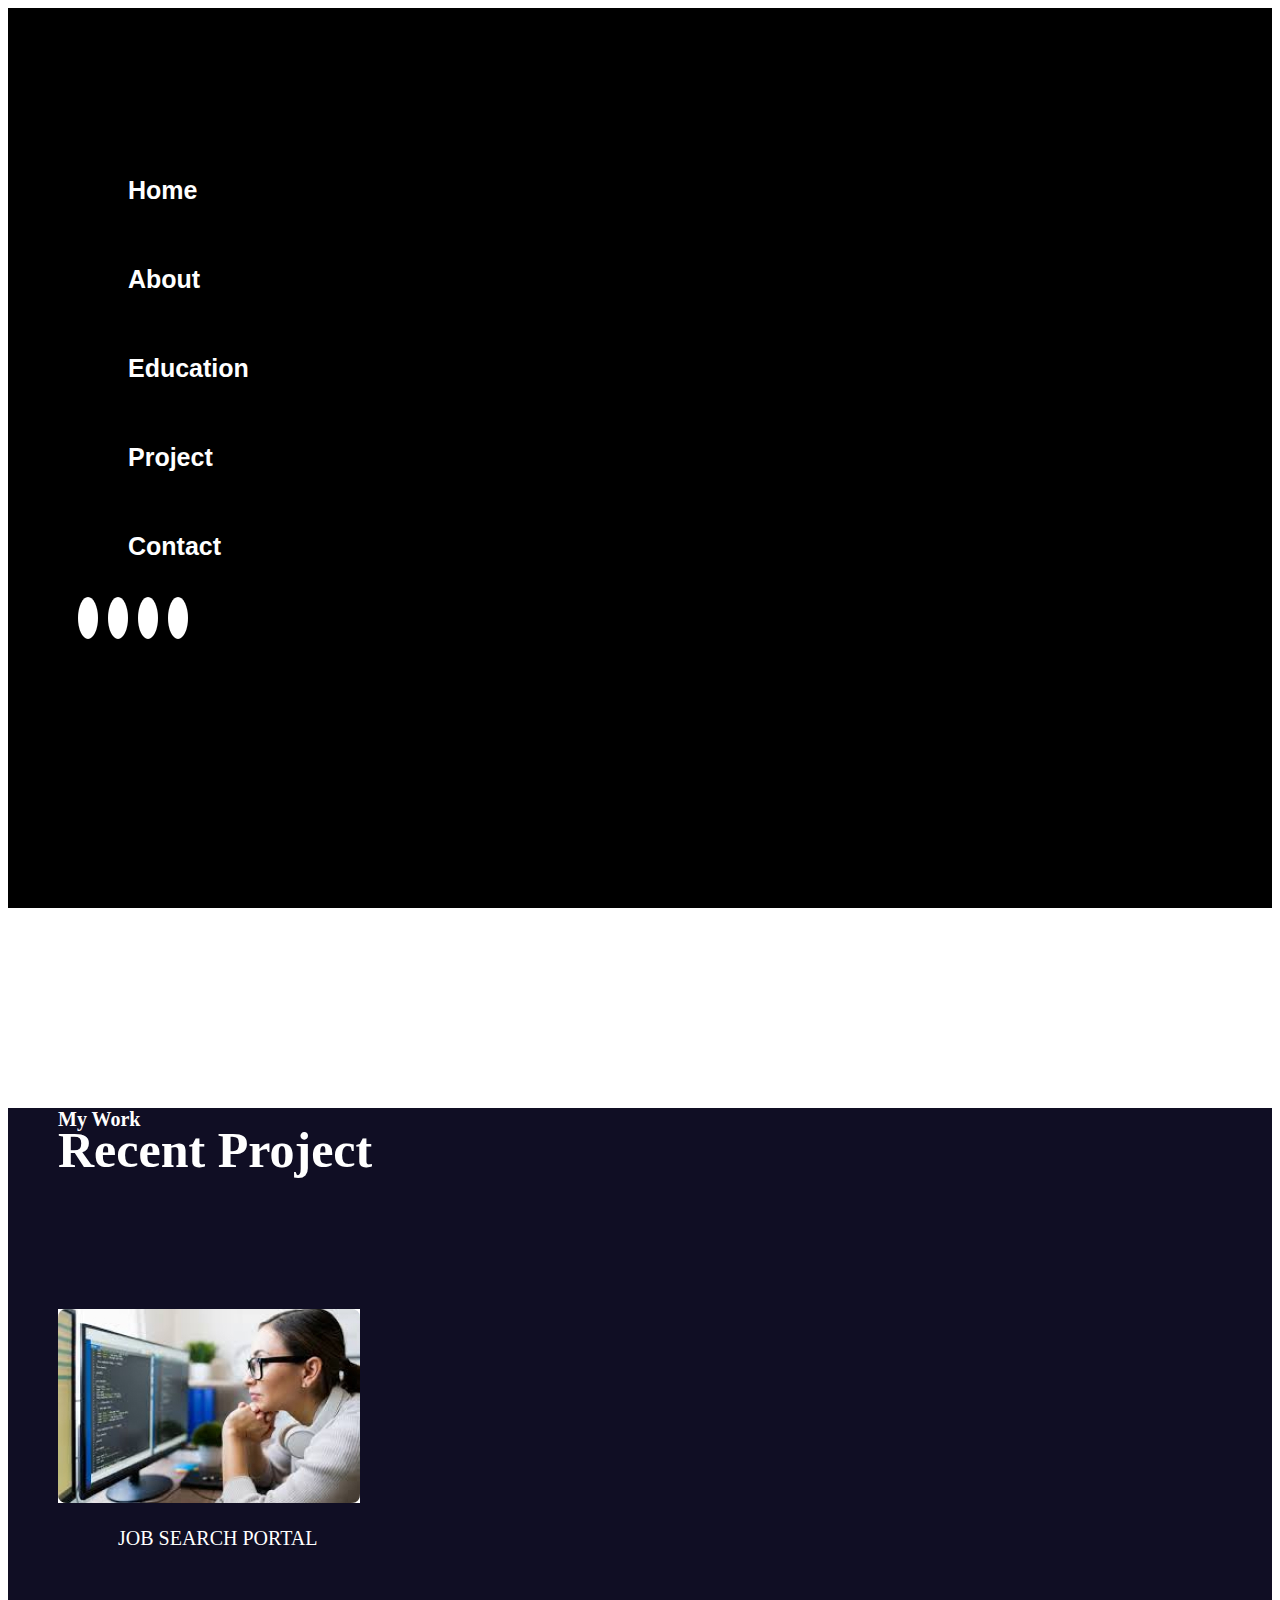
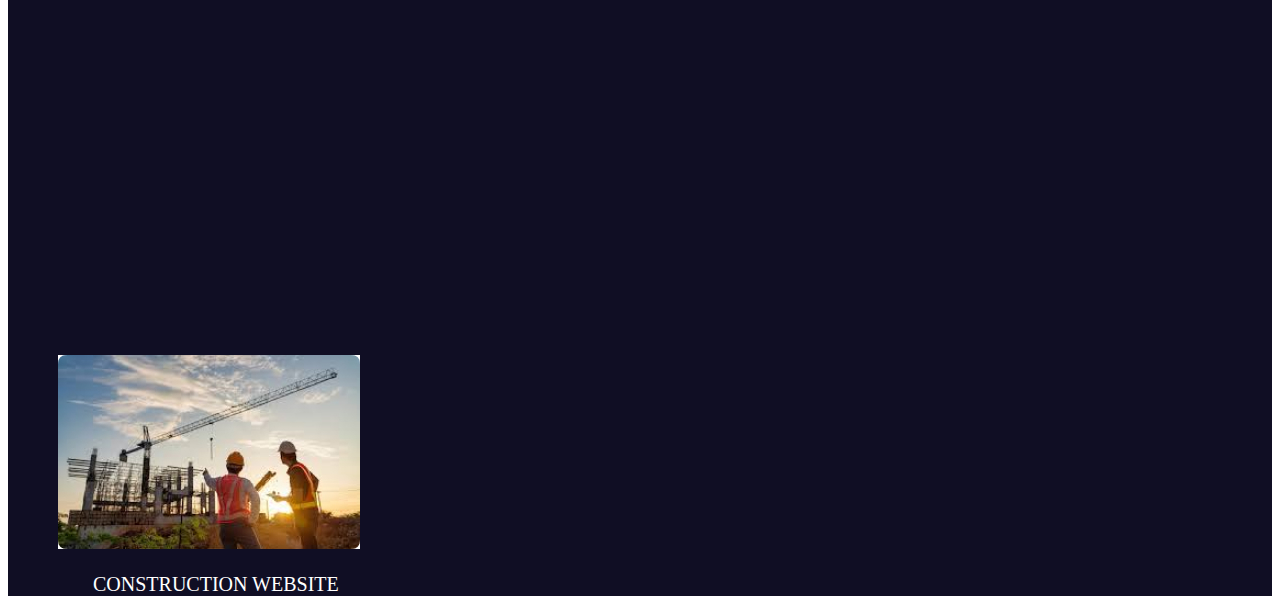
<file: Project/project.html>
<!DOCTYPE html>
<html lang="en">
  <head>
    <meta charset="utf-8" />
    <meta name="viewport" content="width=device-width, initial-scale=1" />
    <title>About</title>
    <link rel="stylesheet" href="Project.css" />
    <link
      href="https://cdn.jsdelivr.net/npm/bootstrap@5.0.2/dist/css/bootstrap.min.css"
      rel="stylesheet"
      integrity="sha384-EVSTQN3/azprG1Anm3QDgpJLIm9Nao0Yz1ztcQTwFspd3yD65VohhpuuCOmLASjC"
      crossorigin="anonymous"
    />
    <link
      rel="stylesheet"
      href="https://cdnjs.cloudflare.com/ajax/libs/font-awesome/6.5.2/css/all.min.css"
      integrity="sha512-SnH5WK+bZxgPHs44uWIX+LLJAJ9/2PkPKZ5QiAj6Ta86w+fsb2TkcmfRyVX3pBnMFcV7oQPJkl9QevSCWr3W6A=="
      crossorigin="anonymous"
      referrerpolicy="no-referrer"
    />
  </head>
  <body>
    <div class="container-fluid left">
      <div class="row">
        <div class="col-lg-3 getheight">
          <br />
          <ul>
            <li><a href="#">Home</a></li>
            <li><a href="#">About</a></li>
            <li><a href="#">Education</a></li>
            <li><a href="#">Project</a></li>
            <li><a href="#">Contact</a></li>
          </ul>
          <div class="social" style="margin-left: 60px">
            <i class="fa-brands fa-twitter icon"></i>
            <i class="fa-brands fa-instagram icon"></i>
            <i class="fa-brands fa-facebook-f icon"></i>
            <i class="fa-brands fa-pinterest icon"></i>
          </div>
        </div>
        <div class="col-lg-9 rights">
          <div class="row geth">
            <div class="col-lg-6">
              <p class="a1">My Work <br /></p>
              <p class="a2">Recent Project <br /></p>
              <img src="Rectangle 2.jpg" class="f1" alt="" />
              <p class="a4">JOB SEARCH PORTAL</p>
            </div>
            <div class="col-lg-6 er">
              <img src="Rectangle 3.jpg" class="f2" alt="" />
              <p class="a3">CONSTRUCTION WEBSITE</p>
            </div>
          </div>
        </div>
      </div>
    </div>
    <script
      src="https://cdn.jsdelivr.net/npm/bootstrap@5.3.3/dist/js/bootstrap.bundle.min.js"
      integrity="sha384-YvpcrYf0tY3lHB60NNkmXc5s9fDVZLESaAA55NDzOxhy9GkcIdslK1eN7N6jIeHz"
      crossorigin="anonymous"
    ></script>
  </body>
</html>
</file>
<file: Home/styl.css>
@import url('https://fonts.googleapis.com/css2?family=Inter:wght@100..900&family=Roboto:ital,wght@0,100;0,300;0,400;0,500;0,700;0,900;1,100;1,300;1,400;1,500;1,700;1,900&display=swap');

.left{
    height: 100vh;
    background-color: black;
}
.getheight{
    background-color: rgb(0, 0, 0);
    height: 100vh;
}

.getheight ul{
    margin-top: 120px;
}
ul li{
    list-style: none;
    padding: 30px;
    /* background-color: azure; */
    font-size: 22px;
    padding-left: 70px;
    font-family: Verdana, Geneva, Tahoma, sans-serif;
}
li a{
    color: #fff;
    font-size: 25px;
    font-weight: bold;
    text-decoration: none;
    padding: 0 10px;
    }
.rights{
    background-color: #100E24;
}
.highlight{
    font-family: "inter", sans-serif;
        font-size: 64px;
    font-weight: 800;
    line-height: 77.45px;
    text-align: left;
    /* border: 1px solid red; */
    
}
.para{
    font-weight: bold;
    color: #f8f8f8;
    font-family: "Inter", sans-serif;
    padding-top: 140px;
    padding-left: 20px;
    line-height: 100px;
}
.icon{
    text-decoration: none;
    background-color: rgb(255, 255, 255);
    border-radius: 50%;
    font-size: 20px;
    padding: 10px;
    margin-left: 10px;
    position: relative;
 
}

.social i:hover{
    background: linear-gradient(90deg, rgba(175,38,118,1) 90%, rgba(68,27,69,1) 100%);
    color: #fff;

}
/* p{
    font-size: 20px;
    color: #fff;
    margin: 20px;
} */
.ecl{
    float: right;
    padding-right: 80px;
}
.join{
    font-size: 20px;
}


.btn{
    background: linear-gradient(90deg, rgba(175,38,118,1) 90%, rgba(68,27,69,1) 100%);
    margin-left: 15px;
    border-radius: none;
}
/* a::after{
    content: "";
    position: absolute;
    background-color: #ff3c78;
    height: 3px;
    width: 0;
    left: 0;
    bottom: -10px;
}
a:hover:after{
    width: 100%;
} */
 .mob{
    font-size: 20px;
    color: #fff;
    margin: 20px;
 }
 .ema{
    font-size: 20px;
    color: #fff;
    margin-top: 20px;
    margin-left: 10px;
 }
</file>
<file: About/about.css>
@import url('https://fonts.googleapis.com/css2?family=Inter:wght@100..900&family=Roboto:ital,wght@0,100;0,300;0,400;0,500;0,700;0,900;1,100;1,300;1,400;1,500;1,700;1,900&display=swap');

.left{
    height: 100vh;
    background-color: black;
}
.getheight{
    background-color: rgb(0, 0, 0);
    height: 100vh;
}

.getheight ul{
    margin-top: 120px;
}
ul li{
    list-style: none;
    padding: 30px;
    /* background-color: azure; */
    font-size: 22px;
    padding-left: 70px;
    font-family: Verdana, Geneva, Tahoma, sans-serif;
}
li a{
    color: #fff;
    font-size: 25px;
    font-weight: bold;
    text-decoration: none;
    padding: 0 10px;
    }
    .icon{
        text-decoration: none;
        background-color: rgb(255, 255, 255);
        border-radius: 50%;
        font-size: 20px;
        padding: 10px;
        margin-left: 10px;
        position: relative;
     
    }
    .social i:hover{
        background: linear-gradient(90deg, rgba(175,38,118,1) 90%, rgba(68,27,69,1) 100%);
        color: #fff;
    
    }
    /* a::after{
        content: "";
        position: absolute;
        background-color: #ff3c78;
        height: 3px;
        width: 0;
        left: 0;
        bottom: -10px;
    }
    a:hover:after{
        width: 100%;
    } */
    .rights{
        background-color: #100E24;
    }
    .small{
        font-size: 20px;
        color: #fff;
        font-weight: bold;
        margin-top: 150px;
        margin-left: 25px;
    }
    .big{
        color: #fff;
        font-size: 60px;
        margin-left: 25px;
        margin-top: -50px;
    }
    .name{
        font-size: 70px;
        /* color: #fff; */
        margin-left: 40px;
        margin-top: 20px;
        font-weight: bold;
    color: linear-gradient(90deg, rgb(77, 22, 54) 90%, rgba(68,27,69,1) 100%);
}
.btn{
    background: linear-gradient(90deg, rgba(175,38,118,1) 90%, rgba(68,27,69,1) 100%);
    margin-left: 210px;
    margin-top: -15px;
    border-radius: 0px;
}
.lower{
    font-size: 30px;
    color: #fff;
    margin-left: 200px;
    margin-top: -30px;
    font-weight: bold;
}
.elli{
    margin-top: 30px;
    margin-left: 30px;
}
.para{
    color: #fff;
    font-weight: bold;
    font-size: 23px;
    margin-left: 200px;
    margin-top: 300px;
}
.num{
    color: #fff;
    margin-left: 200px;
    font-size: 20px;
}
.user{
    color: #fff;
    margin-left: 100px;
    font-size: 20px;
}
.loc{
    color: #fff;
    margin-left: 100px;
    font-size: 20px;
    margin-top: -10px;
}
.mail{
    color: #fff;
    margin-left: 200px;
    font-size: 16px;
    margin-top: -10px;

}
</file>
<file: Contact/contact.css>
@import url('https://fonts.googleapis.com/css2?family=Inter:wght@100..900&family=Roboto:ital,wght@0,100;0,300;0,400;0,500;0,700;0,900;1,100;1,300;1,400;1,500;1,700;1,900&display=swap');

.left{
    height: 100vh;
    background-color: black;
}
.getheight{
    background-color: rgb(0, 0, 0);
    height: 100vh;
}

.getheight ul{
    margin-top: 120px;
}
ul li{
    list-style: none;
    padding: 30px;
    /* background-color: azure; */
    font-size: 22px;
    padding-left: 70px;
    font-family: Verdana, Geneva, Tahoma, sans-serif;
}
li a{
    color: #fff;
    font-size: 25px;
    font-weight: bold;
    text-decoration: none;
    padding: 0 10px;
}
.icon{
    text-decoration: none;
    background-color: rgb(255, 255, 255);
    border-radius: 50%;
    font-size: 20px;
    padding: 10px;
    margin-left: 10px;
    position: relative;
     
}
.social i:hover{
    background: linear-gradient(90deg, rgba(175,38,118,1) 90%, rgba(68,27,69,1) 100%);
    color: #fff;
    
}
.rights{
    background: linear-gradient(90deg, rgba(146,46,107,1) 0%, rgba(138,34,101,1) 48%, rgba(68,27,69,1) 100%);
}
.he{
    color: #fff;
    font-weight: bolder;
    margin-left: 20px;
    padding-top: 110px;
    font-size: 40px;
}
.e{
    color: #fff;
    margin-left: 20px;
    padding-top: 20px;
    font-size: 20px;
}
.fn{
    color: #fff;
    text-transform: uppercase;
    margin-left: 20px;
    margin-top: 20px;
    margin-bottom: -20px;
}
.name{
    border: none;
    outline: none;
    height: 40px;
    width: 250px;
    margin-left: 20px;
    background-color:#a0447c;
    /* border-bottom: 1px solid #ccc;  */
}
::placeholder {
    color: white;
    opacity: 1;
  }
.emi{
    color: #fff;
    text-transform: uppercase;
    margin-top: 20px;
    margin-bottom: -20px;
    margin-left: -140px;
}
.email{
    background-color:#a0447c;
    border: none;
    outline: none;
    height: 40px;
    margin-left: -140px;
    width: 250px;
}
.subj{
    color: #fff;
    text-transform: uppercase;
    padding-top: 20px;
    margin-left: 20px;
    margin-bottom: -20px;
}
.Sub{
    background-color:#a0447c;
    border: none;
    outline: none;
    height: 40px;
    margin-left: 20px;
    margin-top: -40px;
    width: 50px;
    margin-left: 30px;
}
.ym{
    color: #fff;
    text-transform: uppercase;
    padding-top: 20px;
    margin-left: 20px;
}
.msg{
    background-color:#a0447c;
    border: none;
    outline: none;
    height: 40px;
    margin-left: 30px;
    margin-top: -40px;
}
</file>
<file: Edu/edu.css>
@import url('https://fonts.googleapis.com/css2?family=Inter:wght@100..900&family=Roboto:ital,wght@0,100;0,300;0,400;0,500;0,700;0,900;1,100;1,300;1,400;1,500;1,700;1,900&display=swap');

.left{
    height: 100vh;
    background-color: black;
}
.getheight{
    background-color: rgb(0, 0, 0);
    height: 100vh;
}

.getheight ul{
    margin-top: 120px;
}
ul li{
    list-style: none;
    padding: 30px;
    /* background-color: azure; */
    font-size: 22px;
    padding-left: 70px;
    font-family: Verdana, Geneva, Tahoma, sans-serif;
}
li a{
    color: #fff;
    font-size: 25px;
    font-weight: bold;
    text-decoration: none;
    padding: 10px;
    }
.icon{
    text-decoration: none;
    background-color: rgb(255, 255, 255);
    border-radius: 50%;
    font-size: 20px;
    padding: 10px;
    margin-left: 10px;
    position: relative;
     
}
.social i:hover{
    background: linear-gradient(90deg, rgba(175,38,118,1) 90%, rgba(68,27,69,1) 100%);
    color: #fff;
    
}
.rights{
    background: linear-gradient(90deg, rgba(146,46,107,1) 0%, rgba(138,34,101,1) 48%, rgba(68,27,69,1) 100%);
}
.high2{
    color: #fff;
    font-weight: bold;
    font-size: 60px;
    margin-left: 10px;
    margin-top: 150px;
}
.des1{
    color: #fff;
    font-size: 20px;
    margin-left: 40px;
    margin-top: 50px;
}
.res button{
    color: #fff;
    background: black;
    /* align-items: centre; */
    margin-left: 110px;
    margin-top: 17px;
    height: 5vh;
}
.coll{
    color: #fff;
    font-size: 30px;
    font-weight: bold;
    margin-top: 160px
}
.cour{
    color: #fff;
    font-size: 20px;
}
.hline{
    border-bottom: 2px solid white;
    height: 2vh;
    width: 70%;
}
.hs{
    color: #fff;
    font-size: 30px;
    font-weight: bold;
}
.div{
    color: #fff;
    font-size: 20px;
}
.scr1{
    color: #fff;
    font-size: 20px;
}
.sch{
    color: #fff;
    font-size: 30px;
    font-weight: bold;
}
.cour2{
    color: #fff;
    font-size: 20px;
}
.scr2{
    color: #fff;
    font-size: 20px;
}
</file>
<file: Home/about.css>
@import url('https://fonts.googleapis.com/css2?family=Inter:wght@100..900&family=Roboto:ital,wght@0,100;0,300;0,400;0,500;0,700;0,900;1,100;1,300;1,400;1,500;1,700;1,900&display=swap');

.left{
    height: 100vh;
    background-color: black;
}
.getheight{
    background-color: rgb(0, 0, 0);
    height: 100vh;
}

.getheight ul{
    margin-top: 120px;
}
ul li{
    list-style: none;
    padding: 30px;
    /* background-color: azure; */
    font-size: 22px;
    padding-left: 70px;
    font-family: Verdana, Geneva, Tahoma, sans-serif;
}
li a{
    color: #fff;
    font-size: 25px;
    font-weight: bold;
    text-decoration: none;
    padding: 0 10px;
    }
    .icon{
        text-decoration: none;
        background-color: rgb(255, 255, 255);
        border-radius: 50%;
        font-size: 20px;
        padding: 10px;
        margin-left: 10px;
        position: relative;
     
    }
    .social i:hover{
        background: linear-gradient(90deg, rgba(175,38,118,1) 90%, rgba(68,27,69,1) 100%);
        color: #fff;
    
    }
    /* a::after{
        content: "";
        position: absolute;
        background-color: #ff3c78;
        height: 3px;
        width: 0;
        left: 0;
        bottom: -10px;
    }
    a:hover:after{
        width: 100%;
    } */
    .rights{
        background-color: #100E24;
    }
    .small{
        font-size: 20px;
        color: #fff;
        font-weight: bold;
        margin-top: 150px;
        margin-left: 25px;
    }
    .big{
        color: #fff;
        font-size: 60px;
        margin-left: 25px;
        margin-top: -50px;
    }
    .name{
        font-size: 70px;
        /* color: #fff; */
        margin-left: 40px;
        margin-top: 20px;
        font-weight: bold;
    color: linear-gradient(90deg, rgb(77, 22, 54) 90%, rgba(68,27,69,1) 100%);
}
.btn{
    background: linear-gradient(90deg, rgba(175,38,118,1) 90%, rgba(68,27,69,1) 100%);
    margin-left: 210px;
    margin-top: -15px;
    border-radius: 0px;
    outline: none;
}
.lower{
    font-size: 30px;
    color: #fff;
    margin-left: 200px;
    margin-top: -30px;
    font-weight: bold;
}
.elli{
    margin-top: 30px;
    margin-left: 30px;
}
.para{
    color: #fff;
    font-weight: bold;
    font-size: 23px;
    margin-left: 200px;
    margin-top: 300px;
}
.num{
    color: #fff;
    margin-left: 200px;
    font-size: 20px;
}
.user{
    color: #fff;
    margin-left: 100px;
    font-size: 20px;
}
.loc{
    color: #fff;
    margin-left: 100px;
    font-size: 20px;
    margin-top: -10px;
}
.mail{
    color: #fff;
    margin-left: 190px;
    font-size: 16px;
    margin-top: -10px;

}
</file>
<file: Home/contact.css>
@import url('https://fonts.googleapis.com/css2?family=Inter:wght@100..900&family=Roboto:ital,wght@0,100;0,300;0,400;0,500;0,700;0,900;1,100;1,300;1,400;1,500;1,700;1,900&display=swap');

.left{
    height: 100vh;
    background-color: black;
}
.getheight{
    background-color: rgb(0, 0, 0);
    height: 100vh;
}

.getheight ul{
    margin-top: 120px;
}
ul li{
    list-style: none;
    padding: 30px;
    /* background-color: azure; */
    font-size: 22px;
    padding-left: 70px;
    font-family: Verdana, Geneva, Tahoma, sans-serif;
}
li a{
    color: #fff;
    font-size: 25px;
    font-weight: bold;
    text-decoration: none;
    padding: 0 10px;
}
.icon{
    text-decoration: none;
    background-color: rgb(255, 255, 255);
    border-radius: 50%;
    font-size: 20px;
    padding: 10px;
    margin-left: 10px;
    position: relative;
     
}
.social i:hover{
    background: linear-gradient(90deg, rgba(175,38,118,1) 90%, rgba(68,27,69,1) 100%);
    color: #fff;
    
}
/* input[type=search] {
    width: 57%;
    padding: 20px;
    height: 20px;
    margin-left: 30px;
    box-sizing: border-box;
    background-color:#a0447c;
    border: none;
  } */
.rights{
    background: linear-gradient(90deg, rgba(146,46,107,1) 0%, rgba(138,34,101,1) 48%, rgba(68,27,69,1) 100%);
}
.he{
    color: #fff;
    font-weight: bolder;
    margin-left: 20px;
    padding-top: 110px;
    font-size: 40px;
}
.e{
    color: #fff;
    margin-left: 20px;
    padding-top: 20px;
    font-size: 20px;
}
.fn{
    color: #fff;
    text-transform: uppercase;
    margin-left: 20px;
    margin-top: 20px;
    margin-bottom: -20px;
}
.name{
    border: none;
    outline: none;
    height: 40px;
    width: 250px;
    margin-left: 20px;
    background-color:#a0447c;
    /* border-bottom: 1px solid #ccc;  */
}
::placeholder {
    color: white;
    opacity: 1;
  }
.emi{
    color: #fff;
    text-transform: uppercase;
    margin-top: 20px;
    margin-bottom: -20px;
    margin-left: -140px;
}
.email{
    background-color:#a0447c;
    border: none;
    outline: none;
    height: 40px;
    margin-left: -140px;
    width: 250px;
}
.subj{
    color: #fff;
    text-transform: uppercase;
    padding-top: 30px;
    margin-left: 20px;
}
.Sub{
    background-color:#a0447c;
    border: none;
    outline: none;
    height: 40px;
    /* margin-left: 20px;
    margin-top: -40px; */
    width: 50px;
    margin-left: 30px;
}
.ym{
    color: #fff;
    text-transform: uppercase;
    padding-top: 20px;
    margin-left: 20px;
}
/* .msg{
    
    background-color:#a0447c;
    border: none;
    outline: none;
    height: 40px;
    margin-left: 30px;
    margin-top: -40px;
    width: 40px;
} */
input[type=text] {
    width: 57%;
    padding: 12px 20px;

    /* margin-left: 30px; */
    box-sizing: border-box;
    background-color:#a0447c;
    border: none;
  }
</file>
<file: Home/edu.css>
@import url('https://fonts.googleapis.com/css2?family=Inter:wght@100..900&family=Roboto:ital,wght@0,100;0,300;0,400;0,500;0,700;0,900;1,100;1,300;1,400;1,500;1,700;1,900&display=swap');

.left{
    height: 100vh;
    background-color: black;
}
.getheight{
    background-color: rgb(0, 0, 0);
    height: 100vh;
}

.getheight ul{
    margin-top: 120px;
}
ul li{
    list-style: none;
    padding: 30px;
    /* background-color: azure; */
    font-size: 22px;
    padding-left: 70px;
    font-family: Verdana, Geneva, Tahoma, sans-serif;
}
li a{
    color: #fff;
    font-size: 25px;
    font-weight: bold;
    text-decoration: none;
    padding: 10px;
    }
.icon{
    text-decoration: none;
    background-color: rgb(255, 255, 255);
    border-radius: 50%;
    font-size: 20px;
    padding: 10px;
    margin-left: 10px;
    position: relative;
     
}
.social i:hover{
    background: linear-gradient(90deg, rgba(175,38,118,1) 90%, rgba(68,27,69,1) 100%);
    color: #fff;
    
}
.rights{
    background: linear-gradient(90deg, rgba(146,46,107,1) 0%, rgba(138,34,101,1) 48%, rgba(68,27,69,1) 100%);
}
.high2{
    color: #fff;
    font-weight: bold;
    font-size: 60px;
    margin-left: 10px;
    margin-top: 150px;
}
.des1{
    color: #fff;
    font-size: 20px;
    margin-left: 40px;
    margin-top: 50px;
}
.res button{
    color: #fff;
    background: black;
    /* align-items: centre; */
    margin-left: 110px;
    margin-top: 17px;
    height: 5vh;
}
.coll{
    color: #fff;
    font-size: 30px;
    font-weight: bold;
    margin-top: 160px
}
.cour{
    color: #fff;
    font-size: 20px;
}
.hline{
    border-bottom: 2px solid white;
    height: 2vh;
    width: 70%;
}
.hs{
    color: #fff;
    font-size: 30px;
    font-weight: bold;
}
.div{
    color: #fff;
    font-size: 20px;
}
.scr1{
    color: #fff;
    font-size: 20px;
}
.sch{
    color: #fff;
    font-size: 30px;
    font-weight: bold;
}
.cour2{
    color: #fff;
    font-size: 20px;
}
.scr2{
    color: #fff;
    font-size: 20px;
}
.btn:hover{
    background: greenyellow;
}
</file>
<file: Home/Project.css>
@import url('https://fonts.googleapis.com/css2?family=Inter:wght@100..900&family=Roboto:ital,wght@0,100;0,300;0,400;0,500;0,700;0,900;1,100;1,300;1,400;1,500;1,700;1,900&display=swap');

.left{
    height: 100vh;
    background-color: black;
}
.getheight{
    background-color: rgb(0, 0, 0);
    height: 100vh;
}

.getheight ul{
    margin-top: 120px;
}
ul li{
    list-style: none;
    padding: 30px;
    /* background-color: azure; */
    font-size: 22px;
    padding-left: 70px;
    font-family: Verdana, Geneva, Tahoma, sans-serif;
}
li a{
    color: #fff;
    font-size: 25px;
    font-weight: bold;
    text-decoration: none;
    padding: 0 10px;
}
.icon{
    text-decoration: none;
    background-color: rgb(255, 255, 255);
    border-radius: 50%;
    font-size: 20px;
    padding: 10px;
    margin-left: 10px;
    position: relative;
}
.social i:hover{
    background: linear-gradient(90deg, rgba(175,38,118,1) 90%, rgba(68,27,69,1) 100%);
    color: #fff;
}
.rights{
    background-color: #100E24;
}
.a1{
    color: #fff;
    font-weight: bold;
    font-size: 20px;
    margin-top: 200px;
    margin-left: 50px;
}
.a2{
    color: #fff;
    font-weight: bold;
    font-size: 50px;
    margin-top: -30px;
    margin-left: 50px;
}
.a3{
    color: #fff;
    font-size: 20px;
    margin-top: 20px;
    margin-left: 85px;
}
.a4{
    margin-top: 20px;
    color: #fff;
    font-size: 20px;
    margin-left: 110px;
}
.geth img{
    margin-top: 80px;
    margin-left: 50px;
}
.er img{ 
margin-top: 385px;
}
</file>
<file: Project/Project.css>
@import url('https://fonts.googleapis.com/css2?family=Inter:wght@100..900&family=Roboto:ital,wght@0,100;0,300;0,400;0,500;0,700;0,900;1,100;1,300;1,400;1,500;1,700;1,900&display=swap');

.left{
    height: 100vh;
    background-color: black;
}
.getheight{
    background-color: rgb(0, 0, 0);
    height: 100vh;
}

.getheight ul{
    margin-top: 120px;
}
ul li{
    list-style: none;
    padding: 30px;
    /* background-color: azure; */
    font-size: 22px;
    padding-left: 70px;
    font-family: Verdana, Geneva, Tahoma, sans-serif;
}
li a{
    color: #fff;
    font-size: 25px;
    font-weight: bold;
    text-decoration: none;
    padding: 0 10px;
}
.icon{
    text-decoration: none;
    background-color: rgb(255, 255, 255);
    border-radius: 50%;
    font-size: 20px;
    padding: 10px;
    margin-left: 10px;
    position: relative;
}
.social i:hover{
    background: linear-gradient(90deg, rgba(175,38,118,1) 90%, rgba(68,27,69,1) 100%);
    color: #fff;
}
.rights{
    background-color: #100E24;
}
.a1{
    color: #fff;
    font-weight: bold;
    font-size: 20px;
    margin-top: 200px;
    margin-left: 50px;
}
.a2{
    color: #fff;
    font-weight: bold;
    font-size: 50px;
    margin-top: -30px;
    margin-left: 50px;
}
.a3{
    color: #fff;
    font-size: 20px;
    margin-top: 20px;
    margin-left: 85px;
}
.a4{
    margin-top: 20px;
    color: #fff;
    font-size: 20px;
    margin-left: 110px;
}
.geth img{
    margin-top: 80px;
    margin-left: 50px;
}
.er img{ 
margin-top: 385px;
}
</file>
